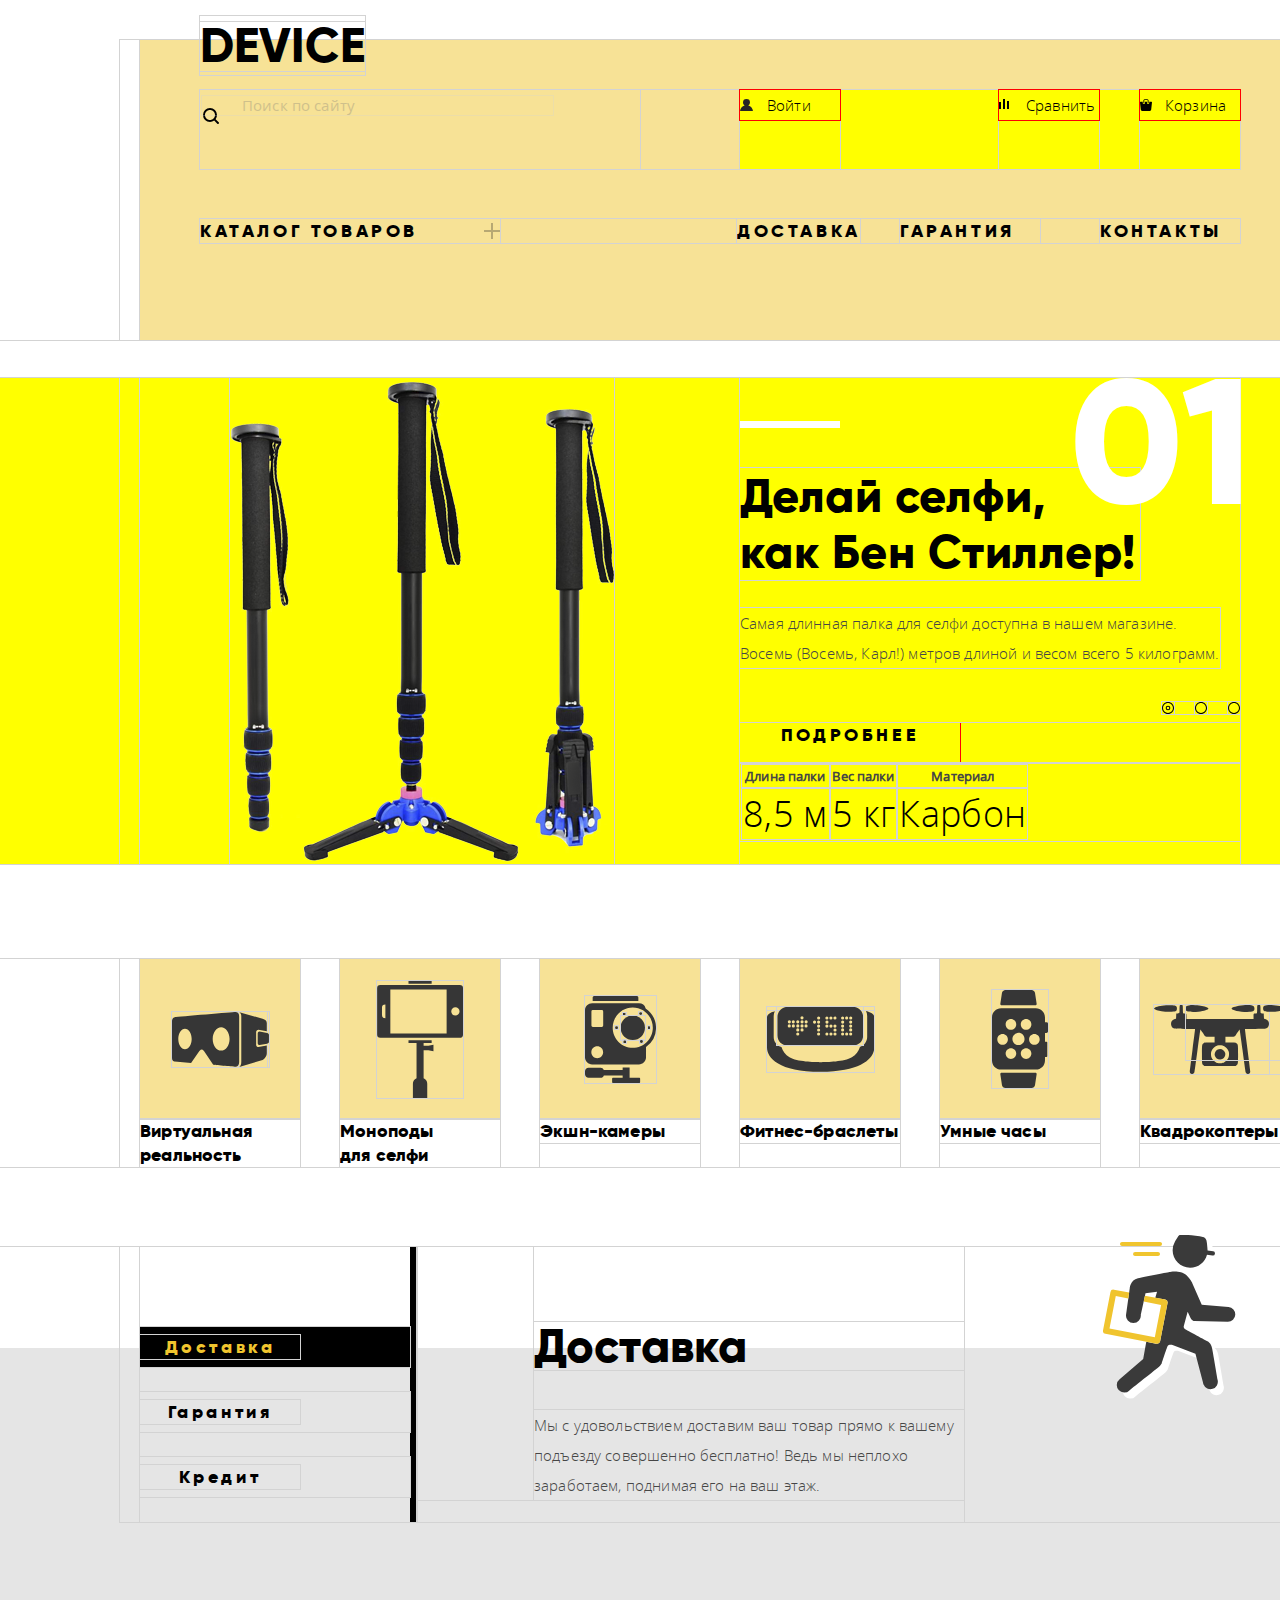
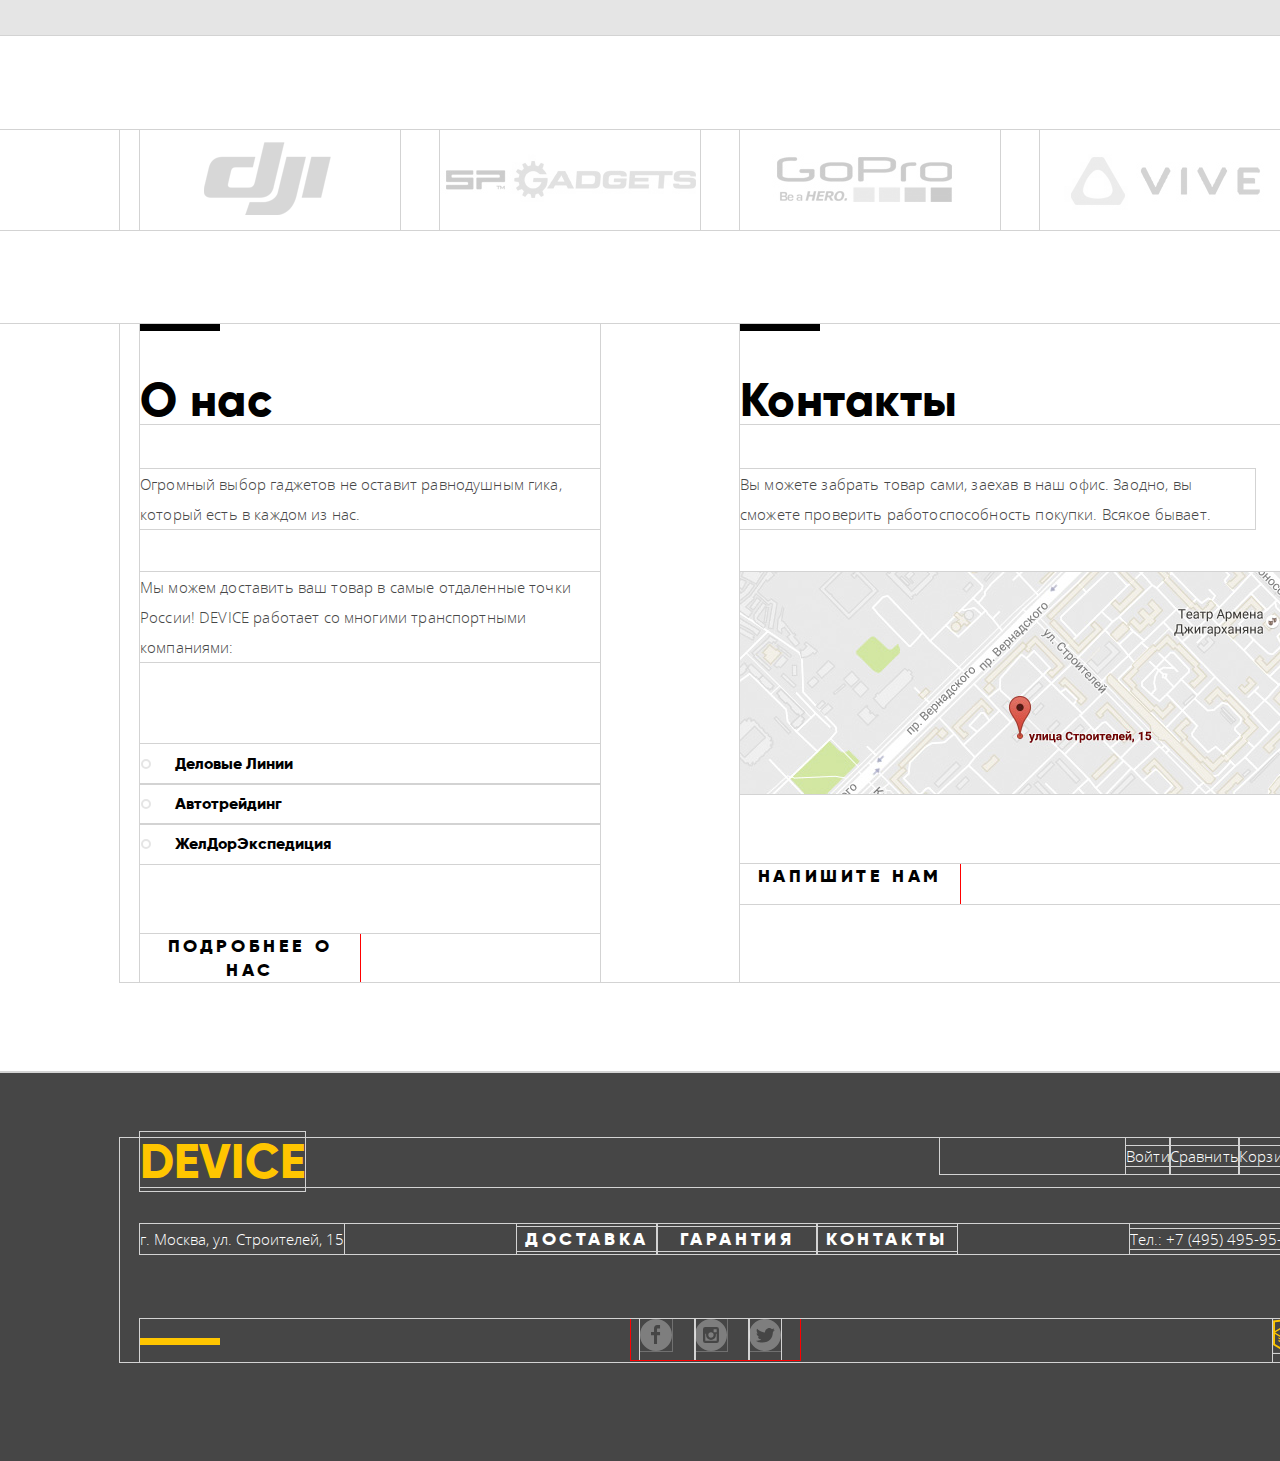
<file: index.html>
<!DOCTYPE html>
<html lang="ru">
<head>
  <meta charset="UTF-8">
  <title>Device</title>
  <link rel="stylesheet" href="css/style.css">
  <link rel="stylesheet" href="css/normalize.css">
</head>
<body>
  <header class="page-header">
    <div class="container">
      <div class="page-header__wrap">

      <p class="page-header__logo-wrap">
        <a class="page-header__logo">device</a>
      </p>

      <div class="page-header__menu main-menu">

        <div class="main-menu__search search">
          <form class="search__form" action="https://htmlacademy.ru/echo" method="get">
            <label class="visually-hidden" for="search">Поиск по сайту</label>
            <input class="main-menu__search-field" id="search" type="search" name="search-field" placeholder="Поиск по сайту">
            <a class="main-menu__search-button button button--search" href="#">Найти</a>
          </form>
        </div>

        <ul class="main-menu__user-menu user-menu">
          <li class="user-menu__element">
            <a class="user-menu__link" href="#">Войти</a>
          </li>
          <li class="user-menu__element">
            <a class="user-menu__link" href="#">Сравнить</a>
          </li>
          <li class="user-menu__element">
            <a class="user-menu__link" href="#">Корзина</a>
          </li>
        </ul>

      </div>

      <div class="page-header__nav navigation">
        <ul class="navigation-list">

          <li class="navigation-list__item">
            <a class="navigation-list__link navigation-list__link--catalog" href="catalog.html">
              Каталог товаров
            </a>
            <div class="navigation-list__drop">
              <ul class="navigation-list__drop-menu drop-menu">
                <li class="drop-menu__item">
                  <a class="drop-menu__link" href="#">Виртуальная реальность</a>
                </li>
                <li class="drop-menu__item">
                  <a class="drop-menu__link" href="#">Моноподы для селфи</a>
                </li>
                <li class="drop-menu__item">
                  <a class="drop-menu__link" href="#">Экшн-камеры</a>
                </li>
                <li class="drop-menu__item">
                  <a class="drop-menu__link" href="#">Фитнес-браслеты</a>
                </li>
                <li class="drop-menu__item">
                  <a class="drop-menu__link" href="#">Умные часы</a>
                </li>
                <li class="drop-menu__item">
                  <a class="drop-menu__link" href="#">Квадрокоптеры</a>
                </li>
              </ul>
            </div>
          </li>

          <li class="navigation-list__item">
            <a class="navigation-list__link" href="#">Доставка</a>
          </li>
          <li class="navigation-list__item">
            <a class="navigation-list__link" href="#">Гарантия</a>
          </li>
          <li class="navigation-list__item">
            <a class="navigation-list__link" href="#">Контакты</a>
          </li>
        </ul>
      </div>
      </div>
    </div>
  </header>

  <main class="page-main">

    <h1 class="visually-hidden">Device - магазин лучших гаджетов</h1>

    <section class="promo">
      <div class="container">
        <h2 class="visually-hidden">Лучшие товары</h2>
        <div class="promo__slider slider">

          <ul class="slider__list">

            <li class="slider__item promo-slide promo-slide--1">
              <div class="promo-slide__wrap">
                <p class="slider__img-wrap">
                  <img class="slider__img" src="img/slide-1.png" width="384" height="486" alt="Палки для селфи">
                </p>
                <div class="promo-slide__description">
                  <h3 class="slider__title">Делай селфи, как&nbsp;Бен Стиллер!</h3>
                  <p class="slider__text">
                    Самая длинная палка для селфи доступна в нашем магазине. Восемь (Восемь, Карл!) метров длиной и весом всего 5 килограмм.
                  </p>
                  <p class="slider__button-wrap">
                    <a class="slider__link button button--act" href="#">Подробнее</a>
                  </p>
                  <table class="slider__parameters">
                   <tr class="slider__parameters-row">
                     <th class="slider__parameters-cell">
                       Длина палки
                     </th>
                     <th class="slider__parameters-cell">
                       Вес палки
                     </th>
                     <th class="slider__parameters-cell">
                       Материал
                     </th>
                   </tr>
                   <tr class="slider__parameters-row">
                     <td class="slider__parameters-cell">
                       8,5 м
                     </td>
                     <td class="slider__parameters-cell">
                       5 кг
                     </td>
                     <td class="slider__parameters-cell">
                       Карбон
                     </td>
                   </tr>
                  </table>
                </div>
              </div>
            </li>

            <li class="slider__item promo-slide promo-slide--2">
              <div class="promo-slide__wrap">
                <p class="slider__img-wrap">
                  <img class="slider__img" src="img/slide-2.png" width="345" height="485" alt="Палки для селфи">
                </p>
                <div class="promo-slide__description">
                  <h3 class="slider__title">Худеем правильно!</h3>
                  <p class="slider__text">
                    Мотивирующие фитнес-браслеты помогут найти в себе силы не пропускать занятия и соблюдать диету.
                  </p>
                  <p class="slider__button-wrap">
                    <a class="slider__link button" href="#">Подробнее</a>
                  </p>
                  <table class="slider__parameters">
                   <tr class="slider__row">
                     <th class="slider__cell">
                       Без подзарядки
                     </th>
                   </tr>
                   <tr class="slider__row">
                     <td class="slider__cell">
                       48 часов
                     </td>
                   </tr>
                  </table>
                </div>
              </div>
            </li>

            <li class="slider__item promo-slide promo-slide--3">
              <div class="promo-slide__wrap">
                <p class="slider__img-wrap">
                  <img class="slider__img" src="img/slide-3.png" width="526" height="334" alt="Палки для селфи">
                </p>
                <div class="promo-slide__description">
                  <h3 class="slider__title">Порхает как бабочка, жалит как пчела!</h3>
                  <p class="slider__text">
                    Этот обычный, на первый взгляд, квадрокоптер оснащён мощным лазером, замаскированным под стандартную камеру.
                  </p>
                  <p class="slider__button-wrap">
                    <a class="slider__link button" href="#">Подробнее</a>
                  </p>
                  <table class="slider__parameters">
                    <tr class="slider__row">
                      <th class="slider__cell">
                        Дальность полёта
                      </th>
                      <th class="slider__cell">
                        Радиус поражения
                      </th>
                    </tr>
                    <tr class="slider__row">
                      <td class="slider__cell">
                        800 м
                      </td>
                      <td class="slider__cell">
                        50 м
                      </td>
                    </tr>
                  </table>
                </div>
              </div>
            </li>

          </ul>
          <div class="slider__controls controls">
            <ul class="controls__list">
              <li class="controls__element controls__element--active">
                <button class="controls__button button button--control">
                  <span class="visually-hidden">1</span>
                </button>
              </li>
              <li class="controls__element">
                <button class="controls__button button button--control">
                  <span class="visually-hidden">2</span>
                </button>
              </li>
              <li class="controls__element">
                <button class="controls__button button button--control">
                  <span class="visually-hidden">3</span>
                </button>
              </li>
            </ul>
          </div>
        </div>
      </div>
    </section>

    <section class="shop-sections">
      <div class="container">
      <h2 class="visually-hidden">Разделы каталога</h2>
        <ul class="shop-sections__list">
          <li class="shop-sections__element section">
            <a class="section__link" href="#">
              <p class="section__pic section__pic--virt">
                <svg xmlns="http://www.w3.org/2000/svg" width="97" height="55" viewBox="0 0 97 55"><g fill="#363636"><path d="M84.131 32.639V20.003c0-1.309 1.045-2.37 2.335-2.37l8.326 1.581V11.02c0-2.355-1.708-3.431-4.202-4.265L67.403.175c1.616 1.391 1.889 2.04 1.889 4.396V49.78c0 2.356-.45 4.066-1.967 5.21l23.265-7.065c2.401-.833 4.202-4.216 4.202-6.572V33.44l-8.326 1.567c-1.29.002-2.335-1.06-2.335-2.368z"/><path d="M95.129 20.979l-7.598-1.444c-1.008 0-1.824.829-1.824 1.851v9.868c0 1.023.816 1.852 1.824 1.852l7.598-1.431c1.154-.419 1.824-.829 1.824-1.852V22.83c0-1.022-.766-1.507-1.824-1.851zM67.17 4.483c0-5.08-4.232-4.459-4.232-4.459S5.832 4.738 2.838 5.145.001 9.532.001 9.532L0 45.812c0 3.743 2.599 3.753 2.599 3.753l16.477 1.403L27.212 39.3s1.109-1.828 2.505-1.828c1.397 0 2.432 1.861 2.432 1.861l9.061 13.521s18.895 1.909 22.521 1.909c3.626-.001 3.439-5.024 3.439-5.024V4.483zM12.982 37.192c-3.698 0-6.696-4.601-6.696-10.275s2.998-10.275 6.696-10.275c3.698 0 6.696 4.601 6.696 10.275s-2.998 10.275-6.696 10.275zm36.158 1.426c-4.662 0-8.441-5.239-8.441-11.701 0-6.463 3.78-11.702 8.441-11.702 4.662 0 8.442 5.239 8.442 11.702 0 6.462-3.78 11.701-8.442 11.701z"/></g></svg>
              </p>
              <h3 class="section__title">Виртуальная реальность</h3>
            </a>
          </li>
          <li class="shop-sections__element section">
            <a class="section__link" href="#">
              <p class="section__pic section__pic--mono">
                <svg xmlns="http://www.w3.org/2000/svg" width="86" height="117" viewBox="0 0 86 117"><g fill="#363636"><path d="M82.821 4.011H3.33A3.188 3.188 0 0 0 .142 7.199v46.413a3.187 3.187 0 0 0 3.188 3.189h79.492a3.188 3.188 0 0 0 3.189-3.189V7.199a3.189 3.189 0 0 0-3.19-3.188zM8.392 37.236h-.226a3.19 3.19 0 0 1-3.189-3.189v-7.283a3.188 3.188 0 0 1 3.189-3.188h.226v13.66zm61.231 15.172H13.341V8.402h56.282v44.006zM78.4 34.552c-2.289 0-4.146-1.855-4.146-4.147s1.856-4.147 4.146-4.147a4.146 4.146 0 1 1 0 8.294zM31.497 0h23.157v2.758H31.497zM46.608 64.861v-2.973h8.046V59.13H31.498v2.758h8.045v35.246a6.068 6.068 0 0 0-3.635 5.559V117h14.335v-14.307a6.062 6.062 0 0 0-3.636-5.557v-27.99h4.796l5.051 1.213v-6.711l-5.051 1.213h-4.795z"/></g></svg>
              </p>
              <h3 class="section__title">Моноподы<br> для селфи</h3>
            </a>
          </li>
          <li class="shop-sections__element section">
            <a class="section__link" href="#">
              <p class="section__pic section__pic--action">
                <svg xmlns="http://www.w3.org/2000/svg" width="71" height="87" viewBox="0 0 71 87"><g fill="#363636"><path d="M53.349 1.49c0-.736-.578-1.49-1.311-1.49H9.053C8.32 0 7.672.754 7.672 1.49v3.522h45.676V1.49zM54.202 81.809h-9.597V71.426h-6.958v2.507H18.774c-.537-1.254-1.757-2.148-3.181-2.148H3.559C1.642 71.784 0 73.387 0 75.311v3.018c0 1.924 1.642 3.48 3.559 3.48h12.035c1.511 0 2.792-.896 3.269-2.326h18.785v2.326H28.13c-.533 0-1.01.437-1.01.972v3.172c0 .535.478 1.048 1.01 1.048h26.072c.533 0 .93-.513.93-1.048V82.78c0-.535-.397-.971-.93-.971zM60.666 12.39a7.037 7.037 0 0 0-6.771-5.05H7.148C3.25 7.34 0 10.449 0 14.361v46.9c0 3.912 3.25 7.121 7.148 7.121h46.747c3.898 0 7.126-3.209 7.126-7.121V50.915a23.228 23.228 0 0 0 10.001-19.164c-.001-8.079-4.132-15.181-10.356-19.361zM12.238 62.151c-3.259 0-5.901-2.65-5.901-5.921 0-3.27 2.642-5.922 5.901-5.922s5.902 2.652 5.902 5.922c0 3.271-2.643 5.921-5.902 5.921zm5.961-32.605a1.42 1.42 0 0 1-1.418 1.422h-8.94a1.42 1.42 0 0 1-1.418-1.422v-14.16a1.42 1.42 0 0 1 1.418-1.423h8.939a1.42 1.42 0 0 1 1.418 1.423v14.16zm29.563 22.312c-11.076 0-20.057-9.01-20.057-20.123s8.98-20.124 20.057-20.124c11.077 0 20.058 9.01 20.058 20.124s-8.981 20.123-20.058 20.123z"/><ellipse cx="47.762" cy="31.735" rx="12.188" ry="12.229"/><circle cx="31.562" cy="31.736" r="1.435"/><circle cx="63.963" cy="31.736" r="1.435"/><circle cx="39.109" cy="17.994" r="1.435"/><ellipse cx="56.415" cy="45.476" rx="1.43" ry="1.436"/><circle cx="55.697" cy="17.565" r="1.435"/><circle cx="39.828" cy="45.906" r="1.435"/></g></svg>
              </p>
              <h3 class="section__title">Экшн-камеры</h3>
            </a>
          </li>
          <li class="shop-sections__element section">
            <a class="section__link" href="#">
              <p class="section__pic section__pic--fit">
                <svg xmlns="http://www.w3.org/2000/svg" width="107" height="65"><g fill="#363636"><path d="M98.967 4.074c.752 1.441 1.209 3.08 1.209 4.818v21.102c0 4.616-3.092 8.527-7.246 9.9-1.325 3.987-3.778 7.854-8.051 10.432-8.676 5.231-31.124 4.837-31.198 4.837-.078 0-22.513.395-31.189-4.837-4.216-2.545-6.708-6.347-8.042-10.279-4.418-1.209-7.756-5.251-7.756-10.053V8.893c0-1.688.427-3.282 1.139-4.693C4.17 5.109 0 6.918 0 10.434v29.983C0 50.668 11.839 64.85 53.657 64.85c41.82 0 53.657-14.182 53.657-24.433V10.434c-.001-3.684-4.576-5.494-8.347-6.36z"/><path d="M20.561 38.459h65.523c5.564 0 10.074-4.513 10.074-10.077V9.935c0-5.563-4.51-10.075-10.074-10.075H20.561c-5.564 0-10.075 4.511-10.075 10.075v18.447c0 5.564 4.511 10.077 10.075 10.077zM83.695 9.468a1.57 1.57 0 1 1 0 3.139 1.57 1.57 0 0 1 0-3.139zm0 4.039a1.569 1.569 0 1 1 0 3.138 1.569 1.569 0 0 1 0-3.138zm0 4.039a1.568 1.568 0 1 1 .001 3.137 1.568 1.568 0 0 1-.001-3.137zm0 3.827a1.57 1.57 0 1 1-.001 3.14 1.57 1.57 0 0 1 .001-3.14zm0 4.039a1.568 1.568 0 1 1 .001 3.137 1.568 1.568 0 0 1-.001-3.137zM79.656 9.468c.867 0 1.568.703 1.568 1.57a1.568 1.568 0 1 1-3.136 0c0-.868.703-1.57 1.568-1.57zm0 15.944a1.568 1.568 0 1 1 0 3.135 1.568 1.568 0 0 1 0-3.135zM75.619 9.468a1.57 1.57 0 1 1-.003 3.14 1.57 1.57 0 0 1 .003-3.14zm0 4.039a1.57 1.57 0 1 1-.003 3.139 1.57 1.57 0 0 1 .003-3.139zm0 4.039a1.569 1.569 0 1 1-.002 3.138 1.569 1.569 0 0 1 .002-3.138zm0 3.827a1.568 1.568 0 1 1 0 3.138 1.568 1.568 0 0 1 0-3.138zm0 4.039a1.569 1.569 0 1 1-.002 3.138 1.569 1.569 0 0 1 .002-3.138zM67.965 9.468c.867 0 1.568.703 1.568 1.57a1.568 1.568 0 1 1-3.136 0 1.568 1.568 0 0 1 1.568-1.57zm0 8.078a1.568 1.568 0 1 1-1.568 1.569 1.568 1.568 0 0 1 1.568-1.569zm0 3.881a1.569 1.569 0 1 1-.002 3.136 1.569 1.569 0 0 1 .002-3.136zm0 3.985a1.568 1.568 0 1 1 0 3.135 1.568 1.568 0 0 1 0-3.135zM63.926 9.468a1.57 1.57 0 1 1 0 3.14 1.57 1.57 0 0 1 0-3.14zm0 8.078a1.57 1.57 0 1 1 .001 3.139 1.57 1.57 0 0 1-.001-3.139zm0 7.866a1.57 1.57 0 1 1 .001 3.139 1.57 1.57 0 0 1-.001-3.139zM59.888 9.468a1.57 1.57 0 0 1 0 3.139 1.568 1.568 0 0 1-1.568-1.569 1.567 1.567 0 0 1 1.568-1.57zm0 4.039a1.57 1.57 0 1 1-.001 3.135 1.57 1.57 0 0 1 .001-3.135zm0 4.039a1.57 1.57 0 1 1-.001 3.14 1.57 1.57 0 0 1 .001-3.14zm0 7.866a1.57 1.57 0 0 1 0 3.137 1.569 1.569 0 0 1 0-3.137zm-8.29-15.944a1.57 1.57 0 1 1 0 3.139 1.57 1.57 0 0 1 0-3.139zm0 4.039a1.569 1.569 0 1 1 0 3.138 1.569 1.569 0 0 1 0-3.138zm0 4.039a1.568 1.568 0 1 1 .001 3.137 1.568 1.568 0 0 1-.001-3.137zm0 3.881a1.568 1.568 0 1 1 0 3.137 1.569 1.569 0 0 1 0-3.137zm0 3.985a1.568 1.568 0 1 1 .001 3.137 1.568 1.568 0 0 1-.001-3.137zm-4.039-11.905a1.568 1.568 0 1 1 0 3.136 1.568 1.568 0 0 1 0-3.136zm-8.502-.212a1.57 1.57 0 1 1-.001 3.135 1.57 1.57 0 0 1 .001-3.135zm0 4.038a1.57 1.57 0 1 1-.003 3.141 1.57 1.57 0 0 1 .003-3.141zm-4.039-8.078a1.57 1.57 0 1 1-.003 3.14 1.57 1.57 0 0 1 .003-3.14zm0 4.04a1.57 1.57 0 1 1-.003 3.139 1.57 1.57 0 0 1 .003-3.139zm0 4.038a1.57 1.57 0 1 1-.003 3.14 1.57 1.57 0 0 1 .003-3.14zm0 4.04a1.569 1.569 0 1 1-.001 3.137 1.569 1.569 0 0 1 .001-3.137zm-4.254-8.078a1.569 1.569 0 1 1 0 3.138 1.569 1.569 0 0 1 0-3.138zm0 4.038a1.57 1.57 0 1 1 0 3.139 1.57 1.57 0 0 1 0-3.139zm0 4.04a1.57 1.57 0 1 1-.001 3.14 1.57 1.57 0 0 1 .001-3.14zm0 4.039a1.568 1.568 0 1 1 .001 3.137 1.568 1.568 0 0 1-.001-3.137zM26.3 9.255a1.57 1.57 0 1 1 0 0zm0 4.04a1.57 1.57 0 0 1 1.571 1.568 1.57 1.57 0 0 1-3.14 0 1.57 1.57 0 0 1 1.569-1.568zm0 4.038a1.571 1.571 0 1 1 0 3.14 1.571 1.571 0 0 1 0-3.14zm0 4.04a1.57 1.57 0 1 1 0 0zm-4.037-8.078a1.57 1.57 0 1 1-.001 3.135 1.57 1.57 0 0 1 .001-3.135zm0 4.038a1.57 1.57 0 0 1 0 3.14 1.57 1.57 0 0 1 0-3.14z"/></g></svg>
              </p>
              <h3 class="section__title">Фитнес-браслеты</h3>
            </a>
          </li>
          <li class="shop-sections__element section">
            <a class="section__link" href="#">
              <p class="section__pic section__pic--clock">
                <svg xmlns="http://www.w3.org/2000/svg" width="56" height="98" viewBox="0 0 56 98"><g fill="#363636"><path d="M54.494 32.197h-1.515v-4.64c0-5.052-4.087-9.186-9.082-9.186H9.082C4.086 18.372 0 22.505 0 27.557v42.868c0 5.052 4.087 9.185 9.083 9.185h34.815c4.995 0 9.082-4.133 9.082-9.185V67.01h1.515a.764.764 0 0 0 .757-.764V52.467a.765.765 0 0 0-.757-.766H52.98v-8.788h1.515c.832 0 1.514-.688 1.514-1.531v-7.654a1.529 1.529 0 0 0-1.515-1.531zm-20.412-3.109c2.926 0 5.299 2.398 5.299 5.358s-2.373 5.358-5.299 5.358-5.298-2.398-5.298-5.358 2.372-5.358 5.298-5.358zm-15.137 0c2.925 0 5.298 2.398 5.298 5.358s-2.373 5.358-5.298 5.358c-2.926 0-5.298-2.398-5.298-5.358s2.372-5.358 5.298-5.358zM5.297 49.397c0-2.959 2.371-5.358 5.298-5.358 2.926 0 5.298 2.399 5.298 5.358 0 2.959-2.373 5.358-5.298 5.358-2.927.001-5.298-2.399-5.298-5.358zm13.648 19.497c-2.926 0-5.298-2.398-5.298-5.358s2.372-5.358 5.298-5.358c2.925 0 5.298 2.398 5.298 5.358s-2.373 5.358-5.298 5.358zm1.49-19.903c0-3.382 2.711-6.124 6.055-6.124s6.055 2.742 6.055 6.124-2.711 6.124-6.055 6.124c-3.344-.001-6.055-2.742-6.055-6.124zm13.647 19.903c-2.926 0-5.298-2.398-5.298-5.358s2.372-5.358 5.298-5.358 5.299 2.398 5.299 5.358-2.373 5.358-5.299 5.358zm8.302-14.138c-2.927 0-5.298-2.399-5.298-5.358 0-2.959 2.371-5.358 5.298-5.358 2.926 0 5.298 2.399 5.298 5.358 0 2.958-2.372 5.358-5.298 5.358zM9.646 15.31h33.687c.843 0 1.432-.681 1.306-1.514L43.023 3.028l-.002-.002C42.771 1.362 41.189 0 39.506 0H13.474c-1.686 0-3.268 1.362-3.517 3.028L8.342 13.795c-.125.833.461 1.515 1.304 1.515zM43.333 82.671H9.646c-.843 0-1.429.683-1.304 1.516l1.615 10.767c.25 1.666 1.832 3.028 3.516 3.028h26.032c1.684 0 3.266-1.362 3.517-3.026v-.002l1.615-10.767c.128-.833-.461-1.516-1.304-1.516z"/></g></svg>
              </p>
              <h3 class="section__title">Умные часы</h3>
            </a>
          </li>
          <li class="shop-sections__element section">
            <a class="section__link" href="#">
              <p class="section__pic section__pic--quadro">
                <svg xmlns="http://www.w3.org/2000/svg" width="132" height="69" viewBox="0 0 132 69"><g fill="#363636"><path d="M12.052.258C6.507.745 1.838 1.85.575 2.93c-.722.616-.722.616-.232 1.156.644.72 3.713 1.645 7.247 2.237 3.998.668 12.51.693 13.724.051 1.211-.668 1.624-1.414 1.624-2.981 0-1.619-.62-2.416-2.218-2.853C19.274.154 14.94 0 12.052.258zM25.774.488c-.129.283-.258 2.108-.258 4.112 0 4.061.155 3.778-2.192 3.933l-1.03.077-.13 2.545-.129 2.544-1.186.283c-2.58.668-4 2.595-3.792 5.294.128 1.927 1.03 3.341 2.579 4.087 1.109.513 1.47.538 11.246.538 5.545 0 10.137.079 10.188.18.051.13-1.11 9.408-2.58 20.64-1.444 11.23-2.682 20.997-2.708 21.666-.051 1.617.826 2.62 2.348 2.62 1.237 0 2.012-.64 2.321-1.9.13-.514 1.496-10.334 3.018-21.822 1.522-11.463 2.863-20.869 2.94-20.869.104 0 1.084 1.413 2.193 3.136 2.94 4.626 2.399 4.317 7.635 4.317h4.359v5.63l-5.133.077c-4.72.077-5.21.127-5.881.615-1.573 1.157-1.625 1.415-1.625 10.977 0 9.534.026 9.792 1.522 11.05l.851.695H81.695l.851-.696c1.496-1.257 1.52-1.515 1.52-11.05 0-9.56-.05-9.819-1.622-10.976-.671-.488-1.161-.538-5.882-.615l-5.132-.077v-5.63h4.36c5.234 0 4.693.309 7.633-4.317 1.11-1.723 2.09-3.136 2.194-3.136.076 0 1.418 9.406 2.94 20.869 1.522 11.488 2.889 21.308 3.018 21.821.31 1.26 1.082 1.902 2.321 1.902 1.521 0 2.4-1.004 2.347-2.621-.026-.67-1.264-10.436-2.71-21.666-1.468-11.232-2.63-20.51-2.577-20.64.05-.101 4.641-.18 10.19-.18 9.774 0 10.135-.025 11.243-.538 1.548-.746 2.45-2.16 2.58-4.087.206-2.699-1.212-4.626-3.792-5.294l-1.187-.283-.127-2.544-.13-2.545-1.031-.077c-2.347-.155-2.194.128-2.194-3.933 0-2.004-.128-3.829-.257-4.112-.206-.36-.543-.488-1.367-.488-.619 0-1.238.128-1.42.309-.206.205-.31 1.465-.31 3.932 0 2.467-.102 3.727-.309 3.932-.18.18-.901.308-1.65.308-1.625 0-1.65.052-1.65 3.11v2.287H32.48v-2.287c0-3.058-.024-3.11-1.65-3.11-.748 0-1.47-.129-1.65-.308-.207-.205-.31-1.465-.31-3.932 0-2.467-.103-3.727-.31-3.932-.18-.18-.8-.309-1.418-.309-.825 0-1.16.128-1.368.488zm42.843 40.12c2.889.899 5.392 3.393 6.166 6.168.439 1.543.31 4.216-.284 5.784-.696 1.875-2.685 4.01-4.565 4.935-1.29.642-1.754.719-3.921.719s-2.631-.077-3.92-.719c-1.885-.926-3.87-3.06-4.567-4.935-.592-1.568-.722-4.24-.283-5.784.748-2.723 3.25-5.27 6.061-6.168 2.012-.642 3.3-.642 5.313 0z"/><path d="M63.794 44.438c-2.037.925-3.507 3.649-3.069 5.73.774 3.677 4.823 5.553 7.996 3.702 1.985-1.158 2.99-3.547 2.45-5.783-.568-2.39-2.734-4.138-5.158-4.138-.646 0-1.626.232-2.22.489zM36.092.154c-3.92.668-4.513 1.131-4.513 3.444 0 1.825.463 2.416 2.268 2.956 1.55.462 7.172.514 10.5.128 6.86-.822 11.321-2.544 9.698-3.752-1.265-.9-4.902-1.876-9.054-2.39-2.475-.308-7.996-.54-8.9-.386zM89.484.258C83.165.848 77.62 2.339 77.62 3.444c0 1.722 7.84 3.47 15.63 3.495 5.804 0 7.196-.642 7.196-3.34 0-1.825-.619-2.622-2.373-3.085C96.423.103 92.398 0 89.484.258zM112.776.283c-1.78.231-3.018.77-3.43 1.491-.387.77-.31 2.904.154 3.572.928 1.31 1.652 1.465 7.068 1.465 3.661 0 5.802-.129 7.867-.488 3.534-.592 6.603-1.517 7.248-2.237.49-.54.49-.54-.233-1.156-1.34-1.13-5.958-2.185-11.916-2.672-3.481-.283-4.488-.283-6.758.025z"/></g></svg>
              </p>
              <h3 class="section__title">Квадрокоптеры</h3>
            </a>
          </li>
        </ul>
      </div>
    </section>

    <section class="services">
      <div class="container">
        <h2 class="visually-hidden">Наши услуги</h2>

         <div class="services__wrap">

           <ul class="services__toggles-list">
             <li class="services__toggles-element services__toggles-element--active">
               <a class="services__toggles-toggle" href="#">Доставка</a>
             </li>
             <li class="services__toggles-element">
               <a class="services__toggles-toggle" href="#">Гарантия</a>
             </li>
             <li class="services__toggles-element">
               <a class="services__toggles-toggle" href="#">Кредит</a>
             </li>
           </ul>

           <ul class="services__slider-list">
             <li class="services__slider-element slide slide--1">
               <div class="services__slider-wrap">
                 <h3 class="slide__title">Доставка</h3>
                 <p class="slide__slogan">
                   Мы с удовольствием доставим ваш товар прямо к вашему подъезду совершенно бесплатно! Ведь мы неплохо заработаем, поднимая его на ваш этаж.
                 </p>
               </div>
             </li>
             <li class="services__slider-element slide slide--2">
               <div class="services__slider-wrap">
                 <h3 class="slide__title">Гарантия</h3>
                 <p class="slide__slogan">
                   Если из-за возгорания купленного у нас товара у вас сгорит дом - не переживайте, мы выдадим вам новый. Товар, не дом конечно же.
                 </p>
               </div>
             </li>
             <li class="services__slider-element slide slide--3">
               <div class="services__slider-wrap">
                 <h3 class="slide__title">Кредит</h3>
                 <p class="slide__slogan">
                   Залезть в долговую яму стало проще! Кредитные консультанты подверут для вас наиболее выгодные условия кредита. Выгодные для нашего банка, разумеется.
                 </p>
               </div>
             </li>
           </ul>

        </div>

      </div>
    </section>

    <section class="logotypes">
      <div class="container">
        <h2 class="visually-hidden">Компании, с которыми мы сотрудничаем</h2>
        <ul class="logotypes__list">
          <li class="logotypes__item logotype">
            <a class="logotype__link" href="#">
              <img class="logotype__image logotype__image--dji" src="img/partner-1.png" width="260" height="100" alt="Логотип компании dji">
            </a>
          </li>
          <li class="logotypes__item logotype">
            <a class="logotype__link" href="#">
              <img class="logotype__image logotype__image--spgadgets" src="img/partner-2.png" width="260" height="100" alt="Логотип компании spgadgets">
            </a>
          </li>
          <li class="logotypes__item logotype">
            <a class="logotype__link" href="#">
              <img class="logotype__image logotype__image--gopro" src="img/partner-3.png" width="260" height="100" alt="Логотип компании GoPro">
            </a>
          </li>
          <li class="logotypes__item">
            <a class="logotype__link" href="#">
              <img class="logotype__image  logotype logotype__image--vive" src="img/partner-4.png" width="260" height="100" alt="Логотип компании VIVE">
            </a>
          </li>
        </ul>
      </div>
    </section>

    <section class="info">
      <h2 class="visually-hidden">Как с нами связаться</h2>
      <div class="container">
        <div class="info__wrap">

          <section class="info__element about">
            <h2 class="about__title">О нас</h2>
            <p class="about__paragraph about__paragraph--choice">
              Огромный выбор гаджетов не оставит равнодушным гика, который есть в каждом из нас.
            </p>
            <p class="about__paragraph about__paragraph--delivery">
              Мы можем доставить ваш товар в самые отдаленные точки России! DEVICE работает со многими транспортными компаниями:
            </p>
            <ul class="about__partners">
              <li class="about__partners-element">Деловые Линии</li>
              <li class="about__partners-element">Автотрейдинг</li>
              <li class="about__partners-element">ЖелДорЭкспедиция</li>
            </ul>
            <p class="about__more-wrap">
              <a class="about__more-link button button--act" href="#">Подробнее о нас</a>
            </p>
          </section>

          <section class="info__element contacts">
            <h2 class="contacts__title">Контакты</h2>
            <p class="contacts__text">
              Вы можете забрать товар сами, заехав в наш офис. Заодно, вы сможете проверить работоспособность покупки. Всякое бывает.
            </p>
            <p class="contacts__map-wrap">
              <a class="contacts__map-link js-interactive-map" href="#">
                <img class="contacts__map-picture" src="img/map-mini.jpg" width="560" height="222" alt="Наш адрес: г. Москва, ул. Строителей, 15" title="Нажмите, чтобы открыть интерактивную карту">
              </a>
            </p>
            <p class="contacts__write-wrap">
              <a class="contacts__write-link button button--act js-write-us" href="#">Напишите нам</a>
            </p>
          </section>
        </div>
      </div>
    </section>
  </main>

  <footer class="page-footer">
    <div class="container">

      <div class="page-footer__element">
        <p class="page-footer__logo-wrap">
          <a class="page-footer__logo" href="index.html">device</a>
        </p>
        <ul class="page-footer__user-menu user-menu__list">
          <li class="user-menu__list-element">
            <a class="user-menu__list-link" href="#">Войти</a>
          </li>
          <li class="user-menu__list-element">
            <a class="user-menu__list-link" href="#">Сравнить</a>
          </li>
          <li class="user-menu__list-element">
            <a class="user-menu__list-link" href="#">Корзина</a>
          </li>
        </ul>
      </div>

      <div class="page-footer__element">
        <p class="page-footer__address">
          г. Москва, ул. Строителей, 15
        </p>
        <ul class="page-footer__menu-list menu-list">
          <li class="menu-list__item">
            <a class="menu-list__link" href="#">Доставка</a>
          </li>
          <li class="menu-list__item">
            <a class="menu-list__link" href="#">Гарантия</a>
          </li>
          <li class="menu-list__item">
            <a class="menu-list__link" href="#">Контакты</a>
          </li>
        </ul>
        <p class="page-footer__phone">
          <a href="tel:+74954959595">
            Тел.: +7 (495) 495-95-95
          </a>
        </p>
      </div>

      <div class="page-footer__element">
        <ul class="page-footer__social-list social-list">
          <li class="social-list__item">
            <a class="social-list__link social-list__link--fb" href="#" title="Мы в Facebook">
              <span class="visually-hidden">Facebook</span>
            </a>
          </li>
          <li class="social-list__item">
            <a class="social-list__link social-list__link--in" href="#" title="Мы в Instagram">
              <span class="visually-hidden">Instagram</span>
            </a>
          </li>
          <li class="social-list__item">
            <a class="social-list__link social-list__link--tw" href="#" title="Мы в Twitter">
              <span class="visually-hidden">Twitter</span>
            </a>
          </li>
        </ul>
        <p class="page-footer__copyright copyright">
          <a class="copyright__link" href="https://htmlacademy.ru/intensive/htmlcss" title="Сайт разработчика: HTML Academy" tabindex="0">
            <svg xmlns="http://www.w3.org/2000/svg" width="27" height="34" viewBox="0 0 26.943 34.09">
              <path fill="#FFC600" d="M13.62.017L13.472 0 0 1.412v24.661l13.473 8.017 13.43-7.99.042-.025V1.412L13.62.017zm11.399 12.11L13.495 5.334l-.001-.104-.087.05-.088-.056v.109L1.925 12.118V3.147l11.548-1.212L25.02 3.147v8.98zm-11.614-5.34L24.923 13.5l-4.479 2.64-7.093-4.221-.014 1.415 5.904 3.513-.86.507-5.03-2.992-.014 1.415 3.827 2.275-.782.523-3.031-1.787-.014 1.413 1.853 1.091-1.8 1.081-11.356-6.751 11.371-6.835zm-11.48 8.34l11.411 6.791.016 1.044-7.942-4.728-.015 1.416 7.979 4.795.018 1.076-7.973-4.74-.013 1.414 8.021 4.822.046.025 8.143-4.872-.011-5.177 3.415-2.036v10.021L13.472 31.85 1.925 24.979v-9.852z"/>
            </svg>
          </a>
        </p>
      </div>

    </div>
  </footer>

  <!-- Всплывающее окно Напишите нам -->
  <section class="modal write-us visually-hidden">

    <button class="modal__close button button--close write-us__close" type="button">
      <span class="visually-hidden">Закрыть</span>
    </button>

    <h2 class="visually-hidden">Напишите нам</h2>

    <form class="write-us__form form" action="https://htmlacademy.ru/echo" method="post">

      <div class="write-us__wrap">
        <p class="form__input-wrap">
          <label class="form__label" for="name">Ваше имя:</label>
          <input class="write-us__name form__text-input" id="name" name="name" type="text" placeholder="Имя Фамилия" value="">
        </p>
        <p class="form__input-wrap">
          <label class="form__label" for="email">Ваш e-mail:</label>
          <input class="write-us__email form__text-input" id="email" name="email" type="email" placeholder="email@example.com" value="">
        </p>
      </div>

      <div class="write-us__wrap">
        <label class="form__label" for="message">Текст письма:</label>
        <textarea class="write-us__message form__textarea" id="message" name="message" cols="30" rows="10" placeholder="В свободной форме"></textarea>
      </div>

      <p class="write-us__submit-wrap">
        <button class="write-us__submit button button--act" type="submit">Отправить</button>
      </p>

    </form>

  </section>

  <!-- Всплывающее окно с большим изображением карты -->
  <section class="modal map-popup visually-hidden">

    <button class="modal__close button button--close map-popup__close" type="button">
      <span class="visually-hidden">Закрыть</span>
    </button>

    <h2 class="visually-hidden">Интерактивная карта: где мы находимся</h2>
    <iframe src="https://www.google.com/maps/embed?pb=!1m18!1m12!1m3!1d2249.1123749473604!2d37.527429315971744!3d55.68703400452993!2m3!1f0!2f0!3f0!3m2!1i1024!2i768!4f13.1!3m3!1m2!1s0x46b54cf65f5c8955%3A0x694710ccd55501e!2z0YPQuy4g0KHRgtGA0L7QuNGC0LXQu9C10LksIDE1LCDQnNC-0YHQutCy0LAsIDExOTMxMQ!5e0!3m2!1sru!2sru!4v1534571153492" width="960" height="559" allowfullscreen></iframe>
    <p class="map-popup__wrap">
      <img class="map-popup__img" src="img/map-full.jpg" width="960" height="559" alt="Наш адрес: г. Москва, ул. Строителей, 15">
    </p>
  </section>

  <script src="js/change-logotypes.js">
  </script>
  <script src="js/popup-write-us.js"></script>
  <script src="js/popup-map.js"></script>
</body>
</html>
</file>
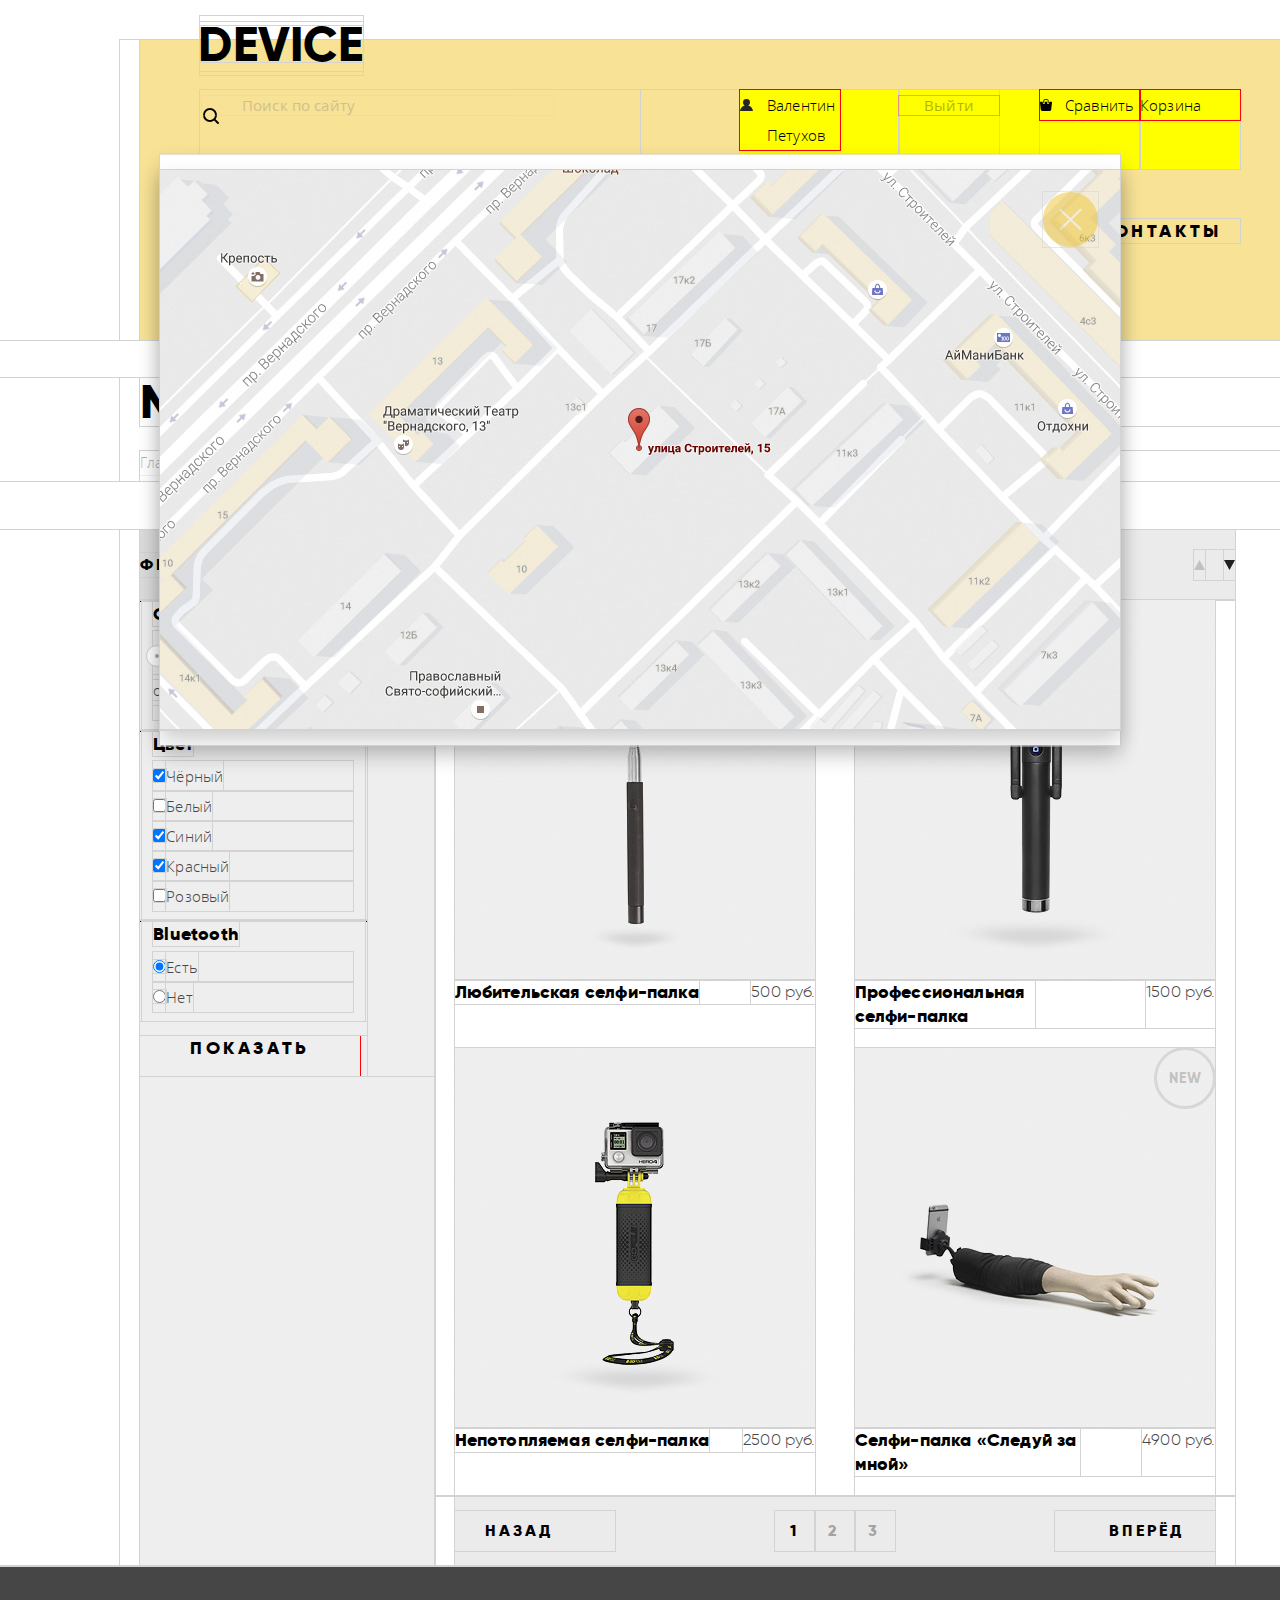
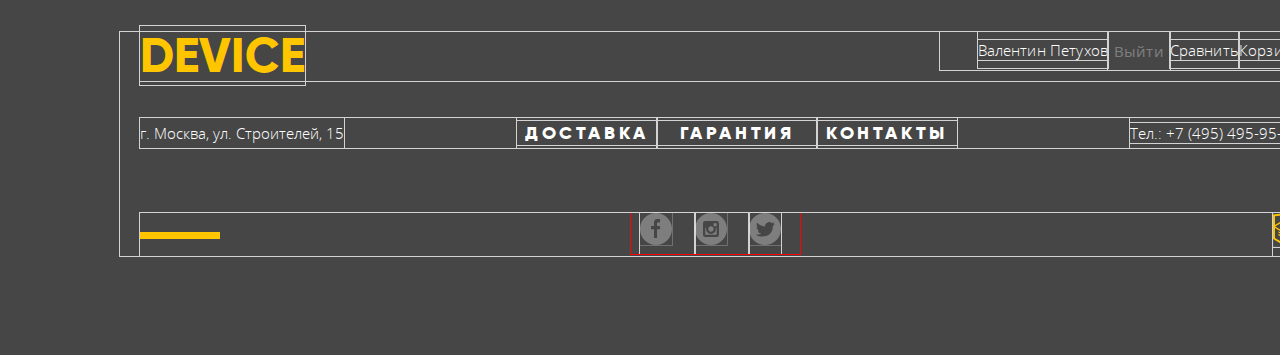
<file: catalog.html>
<!DOCTYPE html>
<html lang="ru">
<head>
  <meta charset="UTF-8">
  <title>Catalog</title>
  <link rel="stylesheet" href="css/style.css">
  <link rel="stylesheet" href="css/normalize.css">
</head>
<body class="catalog-page">
  <header class="page-header">
    <div class="container">
      <div class="page-header__wrap">

      <p class="page-header__logo-wrap">
        <a class="page-header__logo" href="index.html"><svg xmlns="http://www.w3.org/2000/svg" width="163" height="36"><text x="80.876" y="35.24" style="text-transform:uppercase" font-size="48" text-anchor="middle" font-family="Gilroy" font-weight="800"><tspan x="80.876">DEVICE</tspan></text></svg></a>
      </p>

      <div class="page-header__menu main-menu">

        <div class="main-menu__search">
          <form class="search__form" action="https://htmlacademy.ru/echo" method="get">
            <label class="visually-hidden" for="search">Поиск по сайту</label>
            <input class="main-menu__search-field" id="search" type="search" name="search-field" placeholder="Поиск по сайту">
            <a class="main-menu__search-button button button--search" href="#">Найти</a>
          </form>
        </div>

        <ul class="main-menu__user-menu user-menu">
          <li class="user-menu__element">
            <a class="user-menu__link" href="#">Валентин Петухов</a>
          </li>
          <li class="user-menu__element">
            <button class="user-menu__link user-menu__link--logout" type="button">Выйти</button>
          </li>
          <li class="user-menu__element">
            <a class="user-menu__link" href="#">Сравнить</a>
          </li>
          <li class="user-menu__element">
            <a class="user-menu__link" href="#">Корзина</a>
          </li>
        </ul>

      </div>

      <div class="page-header__nav navigation">
        <ul class="navigation-list">

          <li class="navigation-list__item">
            <a class="navigation-list__link navigation-list__link--catalog" href="catalog.html">
              Каталог товаров
            </a>
            <div class="navigation-list__drop">
              <ul class="navigation-list__drop-menu drop-menu">
                <li class="drop-menu__item">
                  <a class="drop-menu__link" href="#">Виртуальная реальность</a>
                </li>
                <li class="drop-menu__item">
                  <a class="drop-menu__link" href="#">Моноподы для селфи</a>
                </li>
                <li class="drop-menu__item">
                  <a class="drop-menu__link" href="#">Экшн-камеры</a>
                </li>
                <li class="drop-menu__item">
                  <a class="drop-menu__link" href="#">Фитнес-браслеты</a>
                </li>
                <li class="drop-menu__item">
                  <a class="drop-menu__link" href="#">Умные часы</a>
                </li>
                <li class="drop-menu__item">
                  <a class="drop-menu__link" href="#">Квадрокоптеры</a>
                </li>
              </ul>
            </div>
          </li>
          <li class="navigation-list__item">
            <a class="navigation-list__link" href="#">Доставка</a>
          </li>
          <li class="navigation-list__item">
            <a class="navigation-list__link" href="#">Гарантия</a>
          </li>
          <li class="navigation-list__item">
            <a class="navigation-list__link" href="#">Контакты</a>
          </li>
        </ul>
      </div>
      </div>
    </div>
  </header>

  <main class="page-inner">

    <h1 class="visually-hidden">Каталог товаров Device</h1>

    <div class="catalog-header">
      <div class="container">
        <h2 class="catalog-header__title">Моноподы для селфи</h2>
        <div class="catalog-header__breadcrumbs breadcrumbs">
          <ul class="breadcrumbs__list">
            <li class="breadcrumbs__item">
              <a class="breadcrumbs__link" href="index.html">Главная</a>
            </li>
            <li class="breadcrumbs__item">
              <a class="breadcrumbs__arrow"></a>
            </li>
            <li class="breadcrumbs__item">
              <a class="breadcrumbs__link" href="catalog.html">Каталог товаров</a>
            </li>
            <li class="breadcrumbs__item">
              <a class="breadcrumbs__arrow"></a>
            </li>
            <li class="breadcrumbs__item breadcrumbs__item--active">
              <a class="breadcrumbs__link">Моноподы для селфи</a>
            </li>
          </ul>
        </div>
      </div>
    </div>

    <section class="catalog">
      <h3 class="visually-hidden">Каталог товаров с фильтрами</h3>
      <div class="container">
        <div class="catalog__wrap">

        <!-- Блок фильтров -->
        <section class="catalog__filter filter">
          <div class="filter__wrap">
            <div class="filter__header">
              <h3 class="filter__title">Фильтр:</h3>
            </div>
            <!-- Блок с фильтрами -->
            <div class="filter__content">
              <form class="filter__form form" action="https://htmlacademy.ru/echo" method="get">

                <div class="form__inner-wrap">
                  <fieldset class="filter__unit price-filter">
                    <legend class="form__legend">Стоимость</legend>
                    <div class="form__range range">

                      <div class="range__wrap">
                        <div class="range__bar"></div>
                        <div class="range__range"></div>
                        <div class="button range__toggle range__toggle--min" tabindex="0">
                          <span class="visually-hidden">Цена от</span>
                        </div>
                        <div class="button range__toggle range__toggle--max" tabindex="0">
                          <span class="visually-hidden">Цена до</span>
                        </div>

                        <div class="range__inputs-wrap">
                          <p>
                            <label for="min">от</label>
                            <input class="range__input range__input--min" id="min" type="number" min="0" value="0">
                          </p>
                          <p>
                            <label for="max">до</label>
                            <input class="range__input range__input--max" id="max" type="number" value="5000">
                          </p>
                        </div>

                      </div>

                    </div>
                  </fieldset>
                </div>

                <div class="form__inner-wrap">
                  <fieldset class="filter__unit color-filter">
                  <legend class="form__legend">Цвет</legend>
                    <p class="form__input-wrap">
                      <input class="form__checkbox" id="check-black" name="color-black" type="checkbox" value="black" checked>
                      <label for="check-black">Чёрный</label>
                    </p>
                    <p class="form__input-wrap">
                      <input class="form__checkbox" id="check-white" name="color-white" type="checkbox" value="white">
                      <label for="check-white">Белый</label>
                    </p>
                    <p class="form__input-wrap">
                      <input class="form__checkbox" id="check-blue" name="color-blue" type="checkbox" value="blue" checked>
                      <label for="check-blue">Синий</label>
                    </p>
                    <p class="form__input-wrap">
                      <input class="form__checkbox" id="check-red" name="color-red" type="checkbox" value="red" checked>
                      <label for="check-red">Красный</label>
                    </p>
                    <p class="form__input-wrap">
                      <input class="form__checkbox" id="check-pink" name="color-pink" type="checkbox" value="pink">
                      <label for="check-pink">Розовый</label>
                    </p>
                  </fieldset>
                </div>

                <div class="form__inner-wrap">
                  <fieldset class="filter__unit bluetooth-filter">
                  <legend class="form__legend">Bluetooth</legend>
                    <p class="form__input-wrap">
                      <input class="form__radio" id="radio-bluetooth-yes" name="bluetooth" type="radio" value="yes" checked>
                      <label for="radio-bluetooth-yes">Есть</label>
                    </p>
                    <p class="form__input-wrap">
                      <input class="form__radio" id="radio-bluetooth-no" name="bluetooth" type="radio" value="no">
                      <label for="radio-bluetooth-no">Нет</label>
                    </p>
                  </fieldset>
                </div>

                <p class="filter__unit sumbit">
                  <a class="sumbit__button button button--act" href="#">Показать</a>
                </p>
              </form>
            </div>
          </div>
        </section>

        <!-- Блок сортировки и списка товаров -->
        <section class="catalog__sorting sorting">
          <div class="sorting-wrap">

            <!-- Шапка блока сортировки -->
            <div class="sorting__header">

              <h3 class="sorting__header-title">Сортировка:</h3>

              <ul class="sorting__header-list sort-list">
                <li class="sort-list__item sort-list__item--active">
                  <a class="sort-list__link" href="#">По цене</a>
                </li>
                <li class="sort-list__item">
                  <a class="sort-list__link" href="#">По типу</a>
                </li>
                <li class="sort-list__item">
                  <a class="sort-list__link" href="#">По популярности</a>
                </li>
              </ul>

              <ul class="sorting__header-toggles sort-toggles">
                <li class="sort-toggles__item">
                  <a class="sort-toggles__link" href="#">
                    <span class="visually-hidden">По возрастанию</span>
                  </a>
                </li>
                <li class="sort-toggles__item sort-toggles__item--фсешму">
                  <a class="sort-toggles__link" href="#">
                    <span class="visually-hidden">По убыванию</span>
                  </a>
                </li>
              </ul>

            </div>

            <!-- Блок товаров с пагинацией -->
            <div class="sorting__contents contents">

              <div class="contents__products products">
              <ul class="products__list">
                <li class="products__item product">
                  <div class="product__wrapper">
                    <p class="visually-hidden product__new">
                      new
                    </p>
                    <p class="product__img-wrap">
                      <img class="product__img" src="img/prod-1.jpg" width="360" height="380" alt="Любительская селфи-палка">
                    </p>
                    <div class="product__info">
                      <h3 class="product__title">Любительская селфи-палка</h3>
                      <p class="product__price">500 руб.</p>
                    </div>
                  </div>
                </li>
                <li class="products__item product">
                  <div class="product__wrapper">
                    <p class="visually-hidden product__new">
                      new
                    </p>
                    <p class="product__img-wrap">
                      <img class="product__img" src="img/prod-2.jpg" width="360" height="380" alt="Профессиональная селфи-палка">
                    </p>
                    <div class="product__info">
                      <h3 class="product__title">Профессиональная селфи-палка</h3>
                      <p class="product__price">1500 руб.</p>
                    </div>
                  </div>
                </li>
                <li class="products__item product">
                  <div class="product__wrapper">
                    <p class="visually-hidden product__new">
                      new
                    </p>
                    <p class="product__img-wrap">
                      <img class="product__img" src="img/prod-3.jpg" width="360" height="380" alt="Непотопляемая селфи-палка">
                    </p>
                    <div class="product__info">
                      <h3 class="product__title">Непотопляемая селфи-палка</h3>
                      <p class="product__price">2500 руб.</p>
                    </div>
                  </div>
                </li>
                <li class="products__item product">
                  <div class="product__wrapper">
                    <p class="product__new">
                      new
                    </p>
                    <p class="product__img-wrap">
                      <img class="product__img" src="img/prod-4.jpg" width="360" height="380" alt="Селфи-палка 'Следуй за мной'">
                    </p>
                    <div class="product__info">
                      <h3 class="product__title">Селфи-палка &laquo;Следуй за мной&raquo;</h3>
                      <p class="product__price">4900 руб.</p>
                    </div>
                  </div>
                </li>
              </ul>
            </div>

            <div class="contents__pagination pagination">
              <ul class="pagination__list">
                <li class="pagination__item pagination__item--prev">
                  <a class="pagination__link" href="#">Назад</a>
                </li>
                <li class="pagination__item pagination__item--number pagination__item--active">
                  <a class="pagination__link" href="#">1</a>
                </li>
                <li class="pagination__item pagination__item--number">
                  <a class="pagination__link" href="#">2</a>
                </li>
                <li class="pagination__item pagination__item--number">
                  <a class="pagination__link" href="#">3</a>
                </li>
                <li class="pagination__item pagination__item--next">
                  <a class="pagination__link" href="#">Вперёд</a>
                </li>
              </ul>
            </div>

            </div>

          </div>
        </section>

        </div>
      </div>
    </section>

  </main>

  <footer class="page-footer">
    <div class="container">

      <div class="page-footer__element">
        <p class="page-footer__logo-wrap">
          <a class="page-footer__logo" href="index.html">device</a>
        </p>
        <ul class="page-footer__user-menu user-menu__list">
          <li class="user-menu__list-element">
            <a class="user-menu__list-link" href="#">Валентин Петухов</a>
          </li>
          <li class="user-menu__list-element">
            <button class="user-menu__list-link user-menu__link--logout" type="button">Выйти</button>
          </li>
          <li class="user-menu__list-element">
            <a class="user-menu__list-link" href="#">Сравнить</a>
          </li>
          <li class="user-menu__list-element">
            <a class="user-menu__list-link" href="#">Корзина</a>
          </li>
        </ul>
      </div>

      <div class="page-footer__element">
        <p class="page-footer__address">
          г. Москва, ул. Строителей, 15
        </p>
        <ul class="page-footer__menu-list menu-list">
          <li class="menu-list__item">
            <a class="menu-list__link" href="#">Доставка</a>
          </li>
          <li class="menu-list__item">
            <a class="menu-list__link" href="#">Гарантия</a>
          </li>
          <li class="menu-list__item">
            <a class="menu-list__link" href="#">Контакты</a>
          </li>
        </ul>
        <p class="page-footer__phone">
          <a href="tel:+74954959595">
            Тел.: +7 (495) 495-95-95
          </a>
        </p>
      </div>

      <div class="page-footer__element">
        <ul class="page-footer__social-list social-list">
          <li class="social-list__item">
            <a class="social-list__link social-list__link--fb" href="#" title="Мы в Facebook">
              <span class="visually-hidden">Facebook</span>
            </a>
          </li>
          <li class="social-list__item">
            <a class="social-list__link social-list__link--in" href="#" title="Мы в Instagram">
              <span class="visually-hidden">Instagram</span>
            </a>
          </li>
          <li class="social-list__item">
            <a class="social-list__link social-list__link--tw" href="#" title="Мы в Twitter">
              <span class="visually-hidden">Twitter</span>
            </a>
          </li>
        </ul>
        <p class="page-footer__copyright copyright">
          <a class="copyright__link" href="https://htmlacademy.ru/intensive/htmlcss" title="Сайт разработчика: HTML Academy" tabindex="0">
            <svg xmlns="http://www.w3.org/2000/svg" width="27" height="34" viewBox="0 0 26.943 34.09">
              <path fill="#FFC600" d="M13.62.017L13.472 0 0 1.412v24.661l13.473 8.017 13.43-7.99.042-.025V1.412L13.62.017zm11.399 12.11L13.495 5.334l-.001-.104-.087.05-.088-.056v.109L1.925 12.118V3.147l11.548-1.212L25.02 3.147v8.98zm-11.614-5.34L24.923 13.5l-4.479 2.64-7.093-4.221-.014 1.415 5.904 3.513-.86.507-5.03-2.992-.014 1.415 3.827 2.275-.782.523-3.031-1.787-.014 1.413 1.853 1.091-1.8 1.081-11.356-6.751 11.371-6.835zm-11.48 8.34l11.411 6.791.016 1.044-7.942-4.728-.015 1.416 7.979 4.795.018 1.076-7.973-4.74-.013 1.414 8.021 4.822.046.025 8.143-4.872-.011-5.177 3.415-2.036v10.021L13.472 31.85 1.925 24.979v-9.852z"/>
            </svg>
          </a>
        </p>
      </div>

    </div>
  </footer>

  <!-- Всплывающее окно Напишите нам -->
  <section class="modal write-us">

    <button class="modal__close button button--close" type="button">
      <span class="visually-hidden">Закрыть</span>
    </button>

    <h2 class="visually-hidden">Напишите нам</h2>

    <form class="write-us__form form" action="https://htmlacademy.ru/echo" method="post">

      <div class="write-us__wrap">
        <p class="form__input-wrap">
          <label class="form__label" for="name">Ваше имя:</label>
          <input class="write-us__name form__text-input" id="name" name="name" type="text" placeholder="Имя Фамилия" value="">
        </p>
        <p class="form__input-wrap">
          <label class="form__label" for="email">Ваш e-mail:</label>
          <input class="write-us__email form__text-input" id="email" name="email" type="email" placeholder="email@example.com" value="">
        </p>
      </div>

      <div class="write-us__wrap">
        <label class="form__label" for="message">Текст письма:</label>
        <textarea class="write-us__message form__textarea" id="message" name="message" cols="30" rows="10" placeholder="В свободной форме"></textarea>
      </div>

      <p class="write-us__submit-wrap">
        <button class="write-us__submit button button--act" type="submit">Отправить</button>
      </p>

    </form>

  </section>

  <!-- Всплывающее окно с большим изображением карты -->
  <section class="modal map-popup">

    <button class="modal__close button button--close" type="button">
      <span class="visually-hidden">Закрыть</span>
    </button>

    <h2 class="visually-hidden">Интерактивная карта: где мы находимся</h2>
    <p class="map-popup__wrap">
      <img class="map-popup__img" src="img/map-full.jpg" width="960" height="559" alt="Где мы находимся: г. Москва, ул. Строителей, 15">
    </p>
  </section>

</body>
</html>
</file>
<file: css/style.css>
/* ШРИФТЫ */

@font-face {
  font-family: 'OpenSans';
  src: url('../fonts/opensans.woff2') format('woff2'),
       url('../fonts/opensans.woff') format('woff');
  font-weight: 400;
  font-style: normal;
}

@font-face {
  font-family: 'OpenSans';
  src: url('../fonts/opensanslight.woff2') format('woff2'),
       url('../fonts/opensanslight.woff') format('woff');
  font-weight: 300;
  font-style: normal;
}

@font-face {
  font-family: 'Gilroy';
  src: url('../fonts/gilroylight.woff2') format('woff2'),
       url('../fonts/gilroylight.woff') format('woff');
  font-weight: 300;
  font-style: normal;
}

@font-face {
  font-family: 'Gilroy';
  src: url('../fonts/gilroyextrabold.woff2') format('woff2'),
       url('../fonts/gilroyextrabold.woff') format('woff');
  font-weight: 800;
  font-style: bold;
}

/* ОБЩИЕ СТИЛИ */

* {
  outline: 1px solid lightgray;
}

:focus {
  outline: 2px solid red;
}

html,
body {
  width: 1440px;
  margin: 0;
  padding: 0;
  background-color: #ffffff;

  font-family: "OpenSans", "Arial", sans-serif;
  font-size: 15px;
  line-height: 30px;
  color: #464646;
  font-weight: 300;
  letter-spacing: 0.01em;
}

.container {
  width: 1200px;
  margin: 0 auto;
  padding-left: 20px;
  padding-right: 20px;
  box-sizing: border-box;
}

.visually-hidden {
  position: absolute;

  width: 1px;
  height: 1px;
  margin: -1px;
  border: 0;
  padding: 0;

  white-space: nowrap;

  clip-path: inset(100%);
  clip: rect(0 0 0 0);
  overflow: hidden;
}

.button {
  text-decoration: none;
  display: inline-block;

  vertical-align: top;
  text-align: center;

  background-color: transparent;
  border-width: 0px;

  cursor: pointer;
}

.button--act {
  width: 220px;
  min-height: 40px;

  font-family: "Gilroy", "Arial", sans-serif;
  font-size: 18px;
  line-height: 24px;
  color: #000000;
  font-weight: 800;
  text-transform: uppercase;
  letter-spacing: 0.2em;

  outline: 1px solid red;
}

.button--search {
  -webkit-box-sizing: border-box;
  -moz-box-sizing: border-box;
  box-sizing: border-box;

  width: 85px;
  min-height: 49px;
  background-color: transparent;
  padding: 7px 20px 8px;

  color: #000000;
  letter-spacing: 0.01em;

  border: 2px solid transparent;
  outline: none;
}

.button--control {
  width: 12px;
  height: 12px;
  background-image: url('../img/slider-button-empty.svg');
  background-repeat: no-repeat;
  background-position: 0 0;
}

/* ФОРМЫ */

.form__legend {
  margin: 0;
  padding: 0;

  font-family: "Gilroy", "Arial", sans-serif;
  font-size: 18px;
  line-height: 24px;
  color: #000000;
  font-weight: 800;
  letter-spacing: 0.01em;
}

.form__label {
  display: block;

  font-family: "Gilroy", "Arial", sans-serif;
  font-size: 18px;
  line-height: 24px;
  color: #000000;
  font-weight: 800;
  letter-spacing: 0.01em;
}

.form__input-wrap {
  display: flex;
  align-items: center;
  margin: 0;
  padding: 0;
}

/*
.form__input-wrap label {
  font-family: "OpenSans";
  font-size: 14px;
  line-height: 40px;
  color: #000000;
  font-weight: 300;
}
*/

.form__text-input {
  box-sizing: border-box;
  width: 360px;
  height: 50px;
  background-color: rgba(230, 230, 230, 0.5);

  padding: 17px 19px 16px;

  border: 3px solid #f2f2f2;
}

.form__textarea {
  box-sizing: border-box;
  background-color: rgba(230, 230, 230, 0.5);

  padding: 17px 19px 16px;

  border: 3px solid #f2f2f2;
  resize: none;
}

.form__text-input:hover,
.form__text-input:hover,
.form__textarea:hover {
  background-color: rgba(230, 230, 230, 0.8);
  border: 3px solid #eaeaea;
}

.form__text-input:focus,
.form__text-input:focus,
.form__textarea:focus{
  outline: none;
  background-color: rgba(255, 255, 255, 1);
  border: 3px solid rgba(240, 197, 46, 0.5);
}

fieldset.filter__unit {
  border: none;
}

.form__inner-wrap {
  border-top: 2px solid #000000;
}

:invalid {
  background-color: rgba(237, 181, 181, 0.5);
  border: 3px solid #f6dada;
}

/* ШАПКА САЙТА */

.page-header {
  padding-top: 40px;
  margin-bottom: 38px;
}

.page-header__wrap {
  position: relative;
  width: 1160px;
  min-height: 300px;
  box-sizing: border-box;

  padding-top: 50px;
  padding-right: 60px;
  padding-left: 60px;

  background-color: rgba(240, 197, 46, 0.5);
}

.page-header__logo-wrap {
  position: absolute;
  top: -18px;
  margin: 0;
}

.page-header__logo {
  font-family: "Gilroy", "Arial", sans-serif;
  font-size: 48px;
  line-height: 48px;
  color: #000000;
  font-weight: 800;
  text-transform: uppercase;
  text-decoration: none;
}

.page-header__logo[href]:hover,
.page-header__logo[href]:focus {
  opacity: 0.6;
}

.page-header__logo[href]:active {
  opacity: 0.3;
}

.main-menu {
  display: flex;
  flex-direction: row;
  justify-content: space-between;
}

.page-header__menu {
  margin-bottom: 50px;
}

.main-menu__search {
  display: -webkit-flex;
  display: -moz-flex;
  display: -ms-flex;
  display: -o-flex;
  display: flex;
  width: 440px;
}

.main-menu__search {
  position: relative;
}

.main-menu__search-field {
  width: 355px;
  padding-left: 40px;
  margin-bottom: 0;
  background-color: transparent;

  color: #000000;
  opacity: 0.3;
  letter-spacing: 0.01em;

  border-top: 2px solid transparent;
  border-left: 2px solid transparent;
  border-right: 2px solid transparent;
  border-bottom: 2px solid transparent;
}

.main-menu__search::before {
  position: absolute;
  content: '';
  top: 18px;
  left: 3px;
  width: 17px;
  height: 16px;
  background-image: url('../img/search.svg');
  background-repeat: no-repeat;
  background-position: 0 0;
}

.main-menu__search-field:hover {
  opacity: 0.6;
}

.main-menu__search-field:focus {
  outline: none;
  border-bottom: 2px solid #000000;
  opacity: 1;
}

.main-menu__search-button {
  visibility: hidden;
  margin-left: auto;
}

.main-menu__search-field:focus ~ .main-menu__search-button {
  visibility: visible;
  border: 2px solid #000000;
}

.main-menu__search-button:hover {
  background-color: #000000;
  color: #ffffff;
}

.main-menu__search-field:focus ~ .main-menu__search-button:active {
  background-color: #000000;
  color: rgba(255, 255, 255, 0.3);
  border: 2px solid #000000;
}

.user-menu {
  display: flex;
  flex-direction: row;
  justify-content: flex-end;

  width: 500px;
  margin: 0;
  padding: 0;

  list-style: none;
  background-color: yellow;
}

.user-menu__element {
  width: 100px;
}

.catalog-page .user-menu__element:first-child {
  width: 160px;
}

.user-menu__element:first-child {
  margin-right: auto;
}

.user-menu__element:nth-child(3) {
  margin-left: 41px;
}

.user-menu__link {
  position: relative;
  display: inline-block;
  width: 100px;
  box-sizing: border-box;

  color: #000000;
  text-decoration: none;
  letter-spacing: 0.01em;
  outline: 1px solid red;
}

.user-menu__element:first-child a,
.user-menu__element:nth-child(2) a {
  padding-left: 27px;
}

.user-menu__element:first-child a::before {
  position: absolute;
  content: '';
  top: 9px;
  left: 0;
  width: 13px;
  height: 12px;
  background-image: url('../img/user.svg');
}

.user-menu__element:nth-child(2) a::before {
  position: absolute;
  content: '';
  top: 9px;
  left: 0;
  width: 10px;
  height: 10px;
  background-image: url('../img/compare.svg');
}

.user-menu__element:nth-child(3) a {
  padding-left: 25px;
}

.user-menu__element:nth-child(3) a::before {
  position: absolute;
  content: '';
  top: 9px;
  left: 0;
  width: 12px;
  height: 12px;
  background-image: url('../img/cart.svg');
}

.user-menu__link:hover,
.user-menu__link:focus {
  opacity: 0.6;
}

.user-menu__link:active {
  opacity: 0.3;
}

.user-menu__link--logout {
  background-color: transparent;
  opacity: 0.3;
  border-width: 0px;
}

.navigation-list {
  display: flex;
  flex-direction: row;
  flex-wrap: wrap;
  justify-content: flex-end;
  margin: 0;
  padding: 0;
  list-style: none;
}

.navigation-list__link {
  display: block;
  font-family: "Gilroy", "Arial", sans-serif;
  font-size: 18px;
  line-height: 24px;
  color: #000000;
  font-weight: 800;
  text-decoration: none;
  text-transform: uppercase;
  letter-spacing: 0.2em;
}

.navigation-list__item:nth-child(1) {
  width: 300px;
  margin-right: auto;
}

.navigation-list__link--catalog {
  position: relative;
  padding-right: 33px;
}

.navigation-list__link--catalog::after {
  position: absolute;
  content: '';
  top: 4px;
  right: 0;
  width: 16px;
  height: 16px;
  background-image: url('../img/plus.svg');
  background-repeat: no-repeat;
  background-position: 0 0;
  opacity: 0.3;
}

.navigation-list__item:nth-child(2) {
  width: 123px;
}

.navigation-list__item:nth-child(3) {
  width: 140px;
  margin-left: 40px;
}

.navigation-list__item:nth-child(4) {
  width: 140px;
  margin-left: 60px;
}

.navigation-list__link:hover,
.navigation-list__link:focus {
  opacity: 0.6;
}

.navigation-list__link:active {
  opacity: 0.3;
}

/* ВЫПАДАЮЩЕЕ МЕНЮ */

.navigation-list__drop {
  box-sizing: border-box;
  display: none;
  position: absolute;
  left: 0;

  width: 1160px;
  height: 164px;
  padding: 33px 60px 43px;
  background-color: #f7e184;

  z-index: 10;
}

.navigation-list__item:hover .navigation-list__drop,
.navigation-list__item:focus .navigation-list__drop{
  display: block;
}

.drop-menu {
  display: flex;
  flex-direction: column;
  flex-wrap: wrap;
  align-items: flex-start;
  align-content: flex-start;

  height: 108px;
  margin: 0;
  padding-left: 0;
  list-style: none;
}

.drop-menu__item {
  width: 200px;
}

.drop-menu__item:first-child {
  margin-right: 40px;
}

.drop-menu__item:nth-child(6) {
  height: 37px;
}

.drop-menu__link {
  line-height: 36px;
  color: #000000;
  letter-spacing: 0.01em;
  text-decoration: none;
}

.drop-menu__link:hover {
  opacity: 0.6;
}

.drop-menu__link:active {
  opacity: 0.3;
}

/* ВЕРХНИЙ СЛАЙДЕР */

.promo {
  background-color: yellow;
  margin-bottom: 95px;
}

.slider {
  position: relative;
}

.slider__title {
  position: relative;
  width: 400px;
  margin: 0;
  margin-bottom: 28px;

  font-family: "Gilroy", "Arial", sans-serif;
  font-size: 47px;
  line-height: 56px;
  color: #000000;
  font-weight: 800;
  letter-spacing: 0.01em;
}

.slider__title::before {
  position: absolute;
  content: '';
  top: -47px;
  left: 0;
  width: 100px;
  height: 7px;
  background-color: #ffffff;
}

.promo-slide .slider__title::after {
  position: absolute;
  content: '01';
  top: -115px;
  right: -110px;
  width: 180px;
  height: 180px;

  font-family: "Gilroy", "Arial", sans-serif;
  font-size: 179.2px;
  line-height: 179.2px;
  color: #ffffff;
  font-weight: 800;
  letter-spacing: 0.01em;
}

.promo-slide--2 .slider__title::after {
  content: '02';
}

.promo-slide--3 .slider__title::after {
  content: '03';
}

.slider__list {
  margin: 0;
  padding: 0;
  list-style: none;
}

.promo-slide--2,
.promo-slide--3 {
  display: none;
}

.promo-slide--1 .slider__img-wrap {
  padding-left: 90px;
}

.promo-slide__wrap {
  display: -webkit-flex;
  display: -moz-flex;
  display: -ms-flex;
  display: -o-flex;
  display: flex;
  -webkit-flex-direction: row;
  -moz-flex-direction: row;
  -ms-flex-direction: row;
  -o-flex-direction: row;
  flex-direction: row;
  justify-content: space-between;
}

.slider__img-wrap {
  display: -webkit-flex;
  display: -moz-flex;
  display: -ms-flex;
  display: -o-flex;
  display: flex;
  align-items: flex-start;

  margin: 0;
  padding: 0;
}

.promo-slide__description {
  width: 500px;
  margin-right: 60px;
  padding-top: 90px;
}

.slider__text {
  width: 480px;
  margin: 0;
  margin-bottom: 55px;
  padding: 0;
}

.slider__button-wrap {
  margin: 0;
  padding: 0;
}

.slider__parameters {
  width: 100%;
  display: -webkit-flex;
  display: -moz-flex;
  display: -ms-flex;
  display: -o-flex;
  display: flex;
  flex-direction: column-reverse;
}

.slider__parameters-row:nth-child(2) {
  order: 1;
}

.slider__parameters-row th {
  font-size: 13px;
  line-height: 20px;
  letter-spacing: 0.01em;
}

.slider__parameters-row td {
  font-size: 36px;
  line-height: 48px;
  color: #000000;
  letter-spacing: 0.01em;
}

.controls {
  position: absolute;
  right: 60px;
  bottom: 150px;
}

.controls__list {
  display: flex;
  flex-direction: row;
  justify-content: space-between;
  flex-wrap: wrap;
  width: 78px;
  margin: 0;
  padding: 0;
  list-style: none;
}

.controls__element {
  height: 12px;
}

.controls__element--active .button--control {
  background-image: url('../img/slider-button.svg');
  background-repeat: no-repeat;
}

/* РАЗДЕЛ SHOP-SECTIONS */

.shop-sections {
  margin-bottom: 80px;
}

.shop-sections__list {
  display: flex;
  flex-direction: row;
  margin: 0;
  padding: 0;
  list-style: none;
}

.shop-sections__element {
  margin-right: 40px;
}

.shop-sections__element:last-child {
  margin-right: 0;
}

.section__pic {
  display: flex;
  flex-direction: row;
  justify-content: center;
  align-items: center;

  width: 160px;
  height: 160px;
  margin: 0;

  background-color: rgba(240, 197, 46, 0.5);
}

.section__link {
  text-decoration: none;
}

.section__link:hover .section__pic,
.section__link:focus .section__pic,
.section__link:active .section__pic {
  background-color: rgba(240, 197, 46, 1);
}

.section__link:active .section__title {
  opacity: 0.3;
}

.section__link:active svg {
  opacity: 0.3;
}

.section__title {
  width: 160px;
  margin: 0;
  padding: 0;

  font-family: "Gilroy", "Arial", sans-serif;
  font-size: 18px;
  line-height: 24px;
  color: #000000;
  font-weight: 800;
  letter-spacing: 0.01em;
}

/* РАЗДЕЛ SERVICES */

.services {
  min-height: 388px;
  background-image: linear-gradient(180deg, #ffffff 26%, #e5e5e5 26%);
  margin-bottom: 95px;
}

.services__wrap {
  display: flex;
  flex-direction: row;
}

.services__toggles-list {
  box-sizing: border-box;
  width: 277px;
  margin: 0;
  padding: 0;
  padding-top: 80px;
  list-style: none;
  border-right: 7px solid #000000;
}

.services__toggles-element {
  display: flex;
  align-items: center;
  height: 40px;
  margin-bottom: 25px;
}

.services__toggles-toggle {
  display: flex;
  justify-content: center;
  width: 160px;

  font-family: "Gilroy", "Arial", sans-serif;
  font-size: 18px;
  line-height: 24px;
  color: #000000;
  font-weight: 800;
  letter-spacing: 0.2em;

  text-decoration: none;
}

.services__toggles-element--active {
  background-color: #000000;
}

.services__toggles-element--active a  {
  color: #f0c52e;
}

.services__slider-list {
  margin: 0;
  padding: 0;
  list-style: none;
}

.services__slider-element {
  padding-left: 117px;
}

.services__slider-wrap {
  position: relative;
  padding-top: 75px;
}

.slide .services__slider-wrap::after {
  position: absolute;
  content: '';
  top: 0;
  right: 0;
  background-repeat: no-repeat;
  background-position: 0 0;
}

.slide--1 .services__slider-wrap::after {
  top: -12px;
  right: -275px;
  width: 136px;
  height: 164px;
  background-image: url('../img/delivery.svg');
}

.slide--2 .services__slider-wrap::after {
  top: -12px;
  right: -275px;
  width: 171px;
  height: 195px;
  background-image: url('../img/warranty.svg');
}

.slide--3 .services__slider-wrap::after {
  top: -12px;
  right: -275px;
  width: 156px;
  height: 188px;
  background-image: url('../img/warranty.svg');
}

.slide--2,
.slide--3 {
  display: none;
}

.slide__title {
  margin: 0;
  margin-bottom: 40px;
  padding: 0;

  font-family: "Gilroy", "Arial", sans-serif;
  font-size: 47px;
  line-height: 48px;
  color: #000000;
  font-weight: 800;
}

.slide__slogan {
  width: 430px;
  margin: 0;
  padding: 0;
}

/* РАЗДЕЛ ЛОГОТИПОВ */

.logotypes {
  margin-bottom: 94px;
}

.logotypes__list {
  display: flex;
  flex-direction: row;
  justify-content: flex-start;
  flex-wrap: wrap;
  margin: 0;
  padding: 0;
  list-style: none;
}

.logotypes__item {
  margin-right: 40px;
}

.logotypes__item:last-child {
  margin-right: 0;
}

.logotype__link {
  display: flex;
  width: 260px;
  height: 100px;
}

.logotype__image {
/*  position: relative;*/
  opacity: 0.2;
}

/*
.logotype .logotype__image::before {
  position: absolute;
  content: '';
  top: 0;
  left: 0;
  width: 260px;
  height: 100px;
  background-color: yellow;
  background-repeat: no-repeat;
  background-position: 0 0;
  z-index: 5;
}

.logotype--dji .logotype__image::before {
  background-image: url('../img/partner-1.jpg');
}
*/

/* РАЗДЕЛ ИНФО */

.info {
  padding-bottom: 90px;
}

.info__wrap {
  display: flex;
  flex-direction: row;
  justify-content: space-between;
  flex-wrap: wrap;
}

/* РАЗДЕЛ О НАС */

.about__title {
  position: relative;

  margin: 0;
  margin-bottom: 45px;
  padding: 0;
  padding-top: 52px;

  font-family: "Gilroy", "Arial", sans-serif;
  font-size: 47px;
  line-height: 48px;
  color: #000000;
  font-weight: 800;
  letter-spacing: 0.01em;
}

.about__title::before {
  position: absolute;
  content: '';
  top: 0;
  left: 0;
  width: 80px;
  height: 7px;
  background-color: #000000;
}

.about__paragraph {
  width: 460px;
  margin: 0;
  padding: 0;
}

.about__paragraph--choice {
  margin-bottom: 43px;
}

.about__paragraph--delivery {
  margin-bottom: 82px;
}

.about__more-wrap {
  display: flex;
  margin: 0;
  padding: 0;
}

.about__partners {
  margin: 0;
  padding: 0;
  list-style: none;
  margin-bottom: 70px;
}

.about__partners-element {
  position: relative;
  padding-left: 35px;

  font-family: "Gilroy", "Arial", sans-serif;
  font-size: 16px;
  line-height: 40px;
  color: #000000;
  font-weight: 800;
  letter-spacing: 0em;
}

.about__partners-element::before {
  position: absolute;
  content: '';
  top: 15px;
  left: 1px;
  width: 6px;
  height: 6px;
  border: 2px solid #e5e5e5;
  border-radius: 50%;
}

/* КОНТАКТЫ */

.contacts__title {
  position: relative;

  margin: 0;
  margin-bottom: 45px;
  padding: 0;
  padding-top: 52px;

  font-family: "Gilroy", "Arial", sans-serif;
  font-size: 47px;
  line-height: 48px;
  color: #000000;
  font-weight: 800;
  letter-spacing: 0.01em;
}

.contacts__title::before {
  position: absolute;
  content: '';
  top: 0;
  left: 0;
  width: 80px;
  height: 7px;
  background-color: #000000;
}

.contacts__text {
  width: 515px;
  margin: 0;
  padding: 0;
  margin-bottom: 43px;
}

.contacts__map-wrap {
  display: -webkit-flex;
  display: -moz-flex;
  display: -ms-flex;
  display: -o-flex;
  display: flex;

  width: 560px;
  height: 222px;

  margin: 0;
  margin-bottom: 70px;
  padding: 0;

  background-color: #e9e9e9;
}

.contacts__map-link {
  display: flex;
  text-decoration: none;
}

.contacts__write-wrap {
  margin: 0;
  padding: 0;
}

/* ЗАГОЛОВКИ СТРАНИЦЫ КАТАЛОГА */

.catalog-header__title {
  margin: 0;
  margin-bottom: 25px;
  padding: 0;

  font-family: "Gilroy", "Arial", sans-serif;
  font-size: 47px;
  line-height: 48px;
  color: #000000;
  font-weight: 800;
  letter-spacing: 0.01em;
}

/* ХЛЕБНЫЕ КРОШКИ */

.catalog-header__breadcrumbs {
  margin-bottom: 49px;
}

.breadcrumbs__list {
  display: -webkit-flex;
  display: -moz-flex;
  display: -ms-flex;
  display: -o-flex;
  display: flex;
  margin: 0;
  padding: 0;
  list-style: none;
}

.breadcrumbs__link {
  display: inline-block;
  vertical-align: top;

  font-size: 14px;
  line-height: 24px;
  color: #000000;
  opacity: 0.3;
  text-decoration: none;
  letter-spacing: 0.01em;
}

.breadcrumbs__arrow {
  display: inline-block;
  vertical-align: top;
  width: 39px;
  height: 27px;
  background-image: url('../img/nav-arrow.svg');
  background-repeat: no-repeat;
  background-position: center center;
}


/* ФИЛЬТР */

.catalog__wrap {
  display: flex;
  flex-direction: row;
  align-items: stretch;
}

.filter {
  background-color: #eeeeee;
}

.filter__header {
  display: -webkit-flex;
  display: -moz-flex;
  display: -ms-flex;
  display: -o-flex;
  display: flex;
  flex-direction: row;
  justify-content: flex-start;
  align-items: center;
  min-height: 70px;
  background-color: rgba(0, 0, 0, 0.08);
}

.filter__title {
  margin: 0;
  padding: 0;

  font-family: "Gilroy", "Arial", sans-serif;
  font-size: 16px;
  line-height: 24px;
  color: #000000;
  font-weight: 800;
  letter-spacing: 0.2em;
  text-transform: uppercase;
}

.filter__content {
  padding-right: 68px;
}

/* КАТАЛОГ СОРТИРОВКА */

.sorting__header {
  display: -webkit-flex;
  display: -moz-flex;
  display: -ms-flex;
  display: -o-flex;
  display: flex;
  flex-direction: row;
  justify-content: flex-start;
  align-items: center;

  padding-left: 73px;
  background-color: rgba(0, 0, 0, 0.08);
  min-height: 70px;
}

.sorting__header-title {
  width: 160px;
  margin: 0;
  margin-right: 40px;
  padding: 0;

  font-family: "Gilroy", "Arial", sans-serif;
  font-size: 16px;
  line-height: 24px;
  color: #000000;
  font-weight: 800;
  letter-spacing: 0.2em;
  text-transform: uppercase;
}

.sort-list {
  display: -webkit-flex;
  display: -moz-flex;
  display: -ms-flex;
  display: -o-flex;
  display: flex;
  flex-direction: row;
  justify-content: space-between;

  width: 300px;
  margin: 0;
  padding: 0;
  list-style: none;
}

.sort-list__item:last-child {
  margin-right: 13px;
}

.sort-list__link {
  font-size: 14px;
  line-height: 18px;
  color: #000000;
  opacity: 0.3;
  letter-spacing: 0.01em;
  text-decoration: none;
}

.sort-list__item--active a {
  opacity: 1;
}

.sort-toggles {
  display: -webkit-flex;
  display: -moz-flex;
  display: -ms-flex;
  display: -o-flex;
  display: flex;
  justify-content: space-between;

  width: 41px;
  margin: 0;
  margin-left: auto;
  padding: 0;
  list-style: none;
}

.sort-toggles__link {
  display: inline-block;
  vertical-align: top;
  width: 11px;
  height: 30px;

  background-repeat: no-repeat;
  background-position: center center;
}

.sort-toggles__item:first-child a {
  background-image: url('../img/icon-up-dir.svg');
  opacity: 0.2;
}

.sort-toggles__item:last-child a {
  background-image: url('../img/icon-down-dir.svg');
}

/* РЕЙНДЖ */

.range {
  padding-top: 25px;
}

.range__wrap {
  position: relative;
}

.range__bar {
  width: 200px;
  height: 2px;
  background-color: #dbdbdb;
}

.range__range {
  position: relative;
  width: 115px;
  height: 2px;
  top: -2px;
  background-color: #91c92f;
}

.range__toggle {
  box-sizing: border-box;
  position: absolute;
  width: 20px;
  height: 20px;
  top: -10px;
  left: 0;
  background-color: #ababab;

  border: 8px solid #ffffff;
  border-radius: 50%;
}

.range__toggle--min {
  left: -6px;
}

.range__toggle--max {
  left: 107px;
}

.range__inputs-wrap {
  display: -webkit-flex;
  display: -moz-flex;
  display: -ms-flex;
  display: -o-flex;
  display: flex;
  flex-direction: row;
  justify-content: flex-start;
  flex-wrap: wrap;
}

.range__inputs-wrap p:first-child {
  margin-right: 25px;
}

.range__input {
  width: 50px;
  background-color: transparent;
  border: none;
}


/* КАТАЛОГ ТОВАРЫ */

.products__list {
  display: -webkit-flex;
  display: -moz-flex;
  display: -ms-flex;
  display: -o-flex;
  display: flex;
  flex-direction: row;
  flex-wrap: wrap;

  width: 800px;
  margin: 0;
  padding: 0;
  list-style: none;
}

.products__item {
  padding-bottom: 20px;
}

.product__wrapper {
  position: relative;
}

.product__new {
  box-sizing: border-box;
  position: absolute;

  width: 60px;
  height: 60px;
  top: 0;
  right: 0;
  margin: 0;
  padding: 0;
  padding-top: 17px;
  padding-right: 9px;
  padding-bottom: 18px;
  padding-left: 11px;

  font-family: 'Gilroy', 'Arial', sans-serif;
  font-size: 14px;
  line-height: 24px;
  font-weight: 900;
  color: rgba(0, 0, 0, 0.2);
  letter-spacing: 0.05em;
  text-transform: uppercase;
  text-align: center;

  border: 2px solid rgba(0, 0, 0, 0.1);
  border-radius: 50%;
}

.products__item {
  margin-left: 20px;
  margin-right: 20px;
}

.product__img-wrap {
  display: flex;
  width: 360px;
  height: 380px;
  margin: 0;
  padding: 0;
  background-color: #efefef;
}

.product__info {
  display: -webkit-flex;
  display: -moz-flex;
  display: -ms-flex;
  display: -o-flex;
  display: flex;
  flex-direction: row;
  justify-content: space-between;
}

.product__title {
  margin: 0;
  padding: 0;

  font-family: "Gilroy", "Arial", sans-serif;
  font-size: 18px;
  line-height: 24px;
  color: #000000;
  font-weight: 800;
  letter-spacing: 0.01em;
}

.product:nth-child(2) .product__title {
  width: 180px;
}

.product:nth-child(4) .product__title {
  width: 225px;
}

.product__price {
  margin: 0;
  padding: 0;

  font-family: "Gilroy", "Arial", sans-serif;
  font-size: 16px;
  line-height: 24px;
  color: #464646;
  font-weight: 300;
  letter-spacing: 0.01em;
}

/* ПАГИНАТОР */

.pagination__list {
  display: -webkit-flex;
  display: -moz-flex;
  display: -ms-flex;
  display: -o-flex;
  display: flex;
  flex-direction: row;
  justify-content: space-between;
  flex-wrap: wrap;
  align-items: center;

  width: 760px;
  min-height: 70px;
  margin: 0 auto;
  padding: 0;
  list-style: none;

  background-color: #ebebeb;
}

.pagination__link {
  display: flex;
  flex-direction: row;
  align-items: center;

  font-family: "Gilroy", "Arial", sans-serif;
  font-size: 16px;
  line-height: 24px;
  color: #000000;
  opacity: 0.3;
  font-weight: 800;
  letter-spacing: 0.2em;
  text-decoration: none;
  text-transform: uppercase;
}

.pagination__item--prev a,
.pagination__item--next a,
.pagination__item--active a {
  opacity: 1;
}

.pagination__item--prev {
  width: 160px;
  margin-right: auto;
}

.pagination__item--prev a {
  min-height: 40px;
  padding-left: 30px;
}

.pagination__item--next a {
  min-height: 40px;
  justify-content: flex-end;
  padding-right: 30px;
}

.pagination__item--next {
  width: 160px;
  margin-left: auto;
}

.pagination__item--number a {
  display: flex;
  width: 40px;
  min-height: 40px;
  justify-content: center;
  align-items: center;
}

/* ФУТЕР */

.page-footer {
  min-height: 323px;
  padding-top: 66px;
  background-color: #464646;
}

.page-footer__element {
  display: flex;
}

.page-footer__element:nth-child(1) {
  flex-direction: row;
  flex-wrap: wrap;
  justify-content: space-between;
  align-items: flex-start;
  margin-bottom: 37px;
}

.page-footer__element:nth-child(2) {
  flex-direction: row;
  flex-wrap: wrap;
  justify-content: space-between;
  align-items: flex-start;
  margin-bottom: 65px;
}

.page-footer__element:nth-child(3) {
  flex-direction: row;
  flex-wrap: wrap;
  justify-content: flex-end;
  align-items: flex-start;
}

.page-footer__logo-wrap {
  position: relative;
  margin: 0;
}

.page-footer__logo-wrap::before {
  position: absolute;
  content: '';
  left: 0;
  top: 200px;
  width: 80px;
  height: 7px;
  background-color: #ffc600;
}

.page-footer__logo {
  font-family: "Gilroy", "Arial", sans-serif;
  font-size: 48px;
  line-height: 48px;
  color: #ffc600;
  font-weight: 800;
  text-transform: uppercase;
  text-decoration: none;
}

.page-footer__logo:hover,
.page-footer__logo:focus {
  opacity: 0.6;
}

.page-footer__logo:active {
  opacity: 0.3;
}

.user-menu__list {
  display: flex;
  flex-direction: row;
  justify-content: flex-end;
  align-items: flex-start;
  flex-wrap: wrap;
  width: 360px;
  margin: 0;
  padding: 0;
  list-style: none;
}

.user-menu__list-link {
  line-height: 36px;
  color: #ffffff;
  letter-spacing: 0.01em;
  text-decoration: none;
}

.page-footer__address {
  margin: 0;
  padding: 0;
  color: #ffffff;
  letter-spacing: 0em;
}

.page-footer__phone {
  margin: 0;
  padding: 0;
}

.page-footer__phone a {
  color: #ffffff;
  letter-spacing: 0em;
  text-decoration: none;
}

.menu-list {
  display: flex;
  flex-direction: row;
  margin: 0;
  padding: 0;
  list-style: none;
}

.menu-list__item:nth-child(1) a,
.menu-list__item:nth-child(3) a {
  width: 140px;
}

.menu-list__item:nth-child(2) a {
  width: 160px;
}

.menu-list__link {
  display: inline-block;

  text-align: center;
  font-family: "Gilroy", "Arial", sans-serif;
  font-size: 18px;
  line-height: 24px;
  color: #ffffff;
  font-weight: 800;
  letter-spacing: 0.2em;
  text-transform: uppercase;
  text-decoration: none;
}

/* Социальные кнопки */

.social-list {
  display: flex;
  flex-direction: row;
  justify-content: flex-start;
  flex-wrap: wrap;
  width: 160px;
  margin: 0;
  margin-right: 473px;
  padding: 0;
  padding-left: 9px;
  list-style: none;

  outline: 1px solid red;
}

.social-list__link {
  display: inline-block;
  width: 32px;
  height: 32px;
  background-repeat: no-repeat;
  background-position: 0 0;
  opacity: 0.3;
}

.social-list__link--fb {
  margin-right: 23px;
  background-image: url('../img/fb.svg');
}

.social-list__link--in {
  margin-right: 22px;
  background-image: url('../img/instagram.svg');
}

.social-list__link--tw {
  background-image: url('../img/twitter.svg');
}

.social-list__link:hover,
.social-list__link:focus {
  opacity: 0.6;
}

.social-list__link:active {
  opacity: 0.1;
}

/* Копирайт */

.page-footer__copyright {
/*  margin-left: 473px;*/
}

.copyright {
  display: -webkit-flex;
  display: -moz-flex;
  display: -ms-flex;
  display: -o-flex;
  display: flex;
  margin: 0;
  padding: 0;
}

.copyright__link {
  display: inline-block;
  text-decoration: none;
}

.copyright__link:hover,
.copyright__link:focus {
  opacity: 0.6;
}

.copyright__link:active {
  opacity: 0.3;
}

/* МОДАЛКИ */

.modal {
  position: fixed;
  background-color: #ffffff;
  box-shadow: 0 10px 20px rgba(4, 6, 6, 0.2);
}

/* MODAL НАПИШИТЕ НАМ */

.write-us {
/*  display: none;*/
/*  position: relative;*/
  top: 50%;
  left: 50%;
  transform: translate(-50%, -50%);

  width: 960px;
  min-height: 555px;
  padding: 100px 100px 85px 100px;
  box-sizing: border-box;
}

.write-us__wrap:first-child {
  display: -webkit-flex;
  display: -moz-flex;
  display: -ms-flex;
  display: -o-flex;
  display: flex;

  -webkit-flex-direction: row;
  -moz-flex-direction: row;
  -ms-flex-direction: row;
  -o-flex-direction: row;
  flex-direction: row;
  justify-content: space-between;

  margin-bottom: 35px;
}

.write-us__wrap:nth-child(2) {
  margin-bottom: 50px;
}

.form__input-wrap {
  display: -webkit-flex;
  display: -moz-flex;
  display: -ms-flex;
  display: -o-flex;
  display: flex;
  flex-direction: column;
  align-items: flex-start;
  margin: 0;
}

.filter .form__input-wrap {
  flex-direction: row;
  align-items: center;
}

.write-us .form__label {
  margin-bottom: 9px;
}

.write-us__submit-wrap {
  display: flex;
  flex-direction: row;
  margin: 0;
}

.write-us__submit {
  width: 200px;
}

.write-us__message {
  width: 760px;
  height: 156px;
}

.modal__close {
  position: absolute;
  top: 22px;
  right: 22px;
}

.button--close {
  width: 55px;
  height: 55px;
  background-color: transparent;
  background-image: url('../img/modal-close.svg');
  opacity: 0.5;
  border: none;
}

.button--close:hover {
  opacity: 1;
}

.button--close:active {
  opacity: 0.3;
}

/* MODAL с картой */

.map-popup {
/*
  position: relative;
  display: none;
*/
  top: 50%;
  left: 50%;
  transform: translate(-50%, -50%);

  width: 960px;
  height: 560px;

  z-index: 100;
}

.map-popup__wrap {
  position: absolute;

  display: -webkit-flex;
  display: -moz-flex;
  display: -ms-flex;
  display: -o-flex;
  display: flex;

  top: 0;
  left: 0;
  margin: 0;
  padding: 0;
  background-color: #e9e9e9;

  z-index: 100;
}

.map-popup iframe {
  position: relative;
  width: 960px;
  height: 559px;

  border: none;
  z-index: 101;
}

.map-popup .modal__close {
  z-index: 102;
}
</file>
